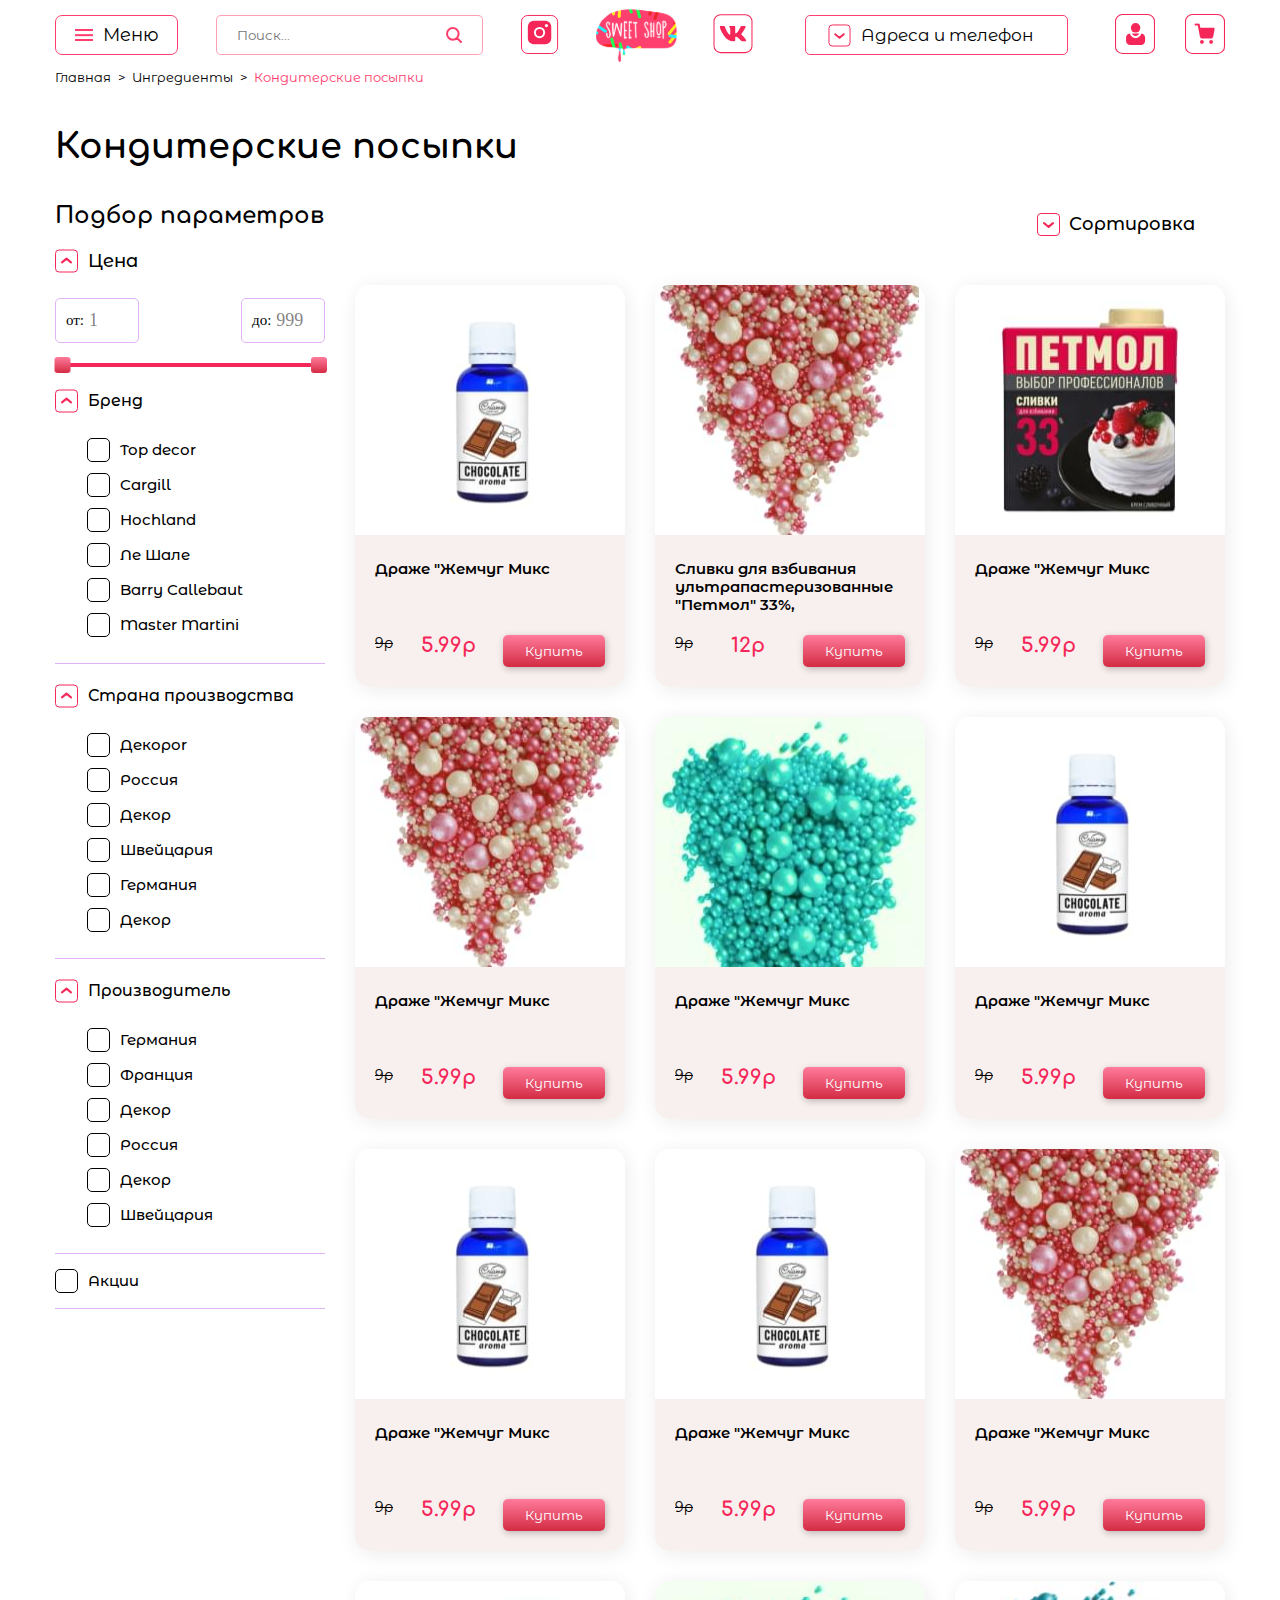
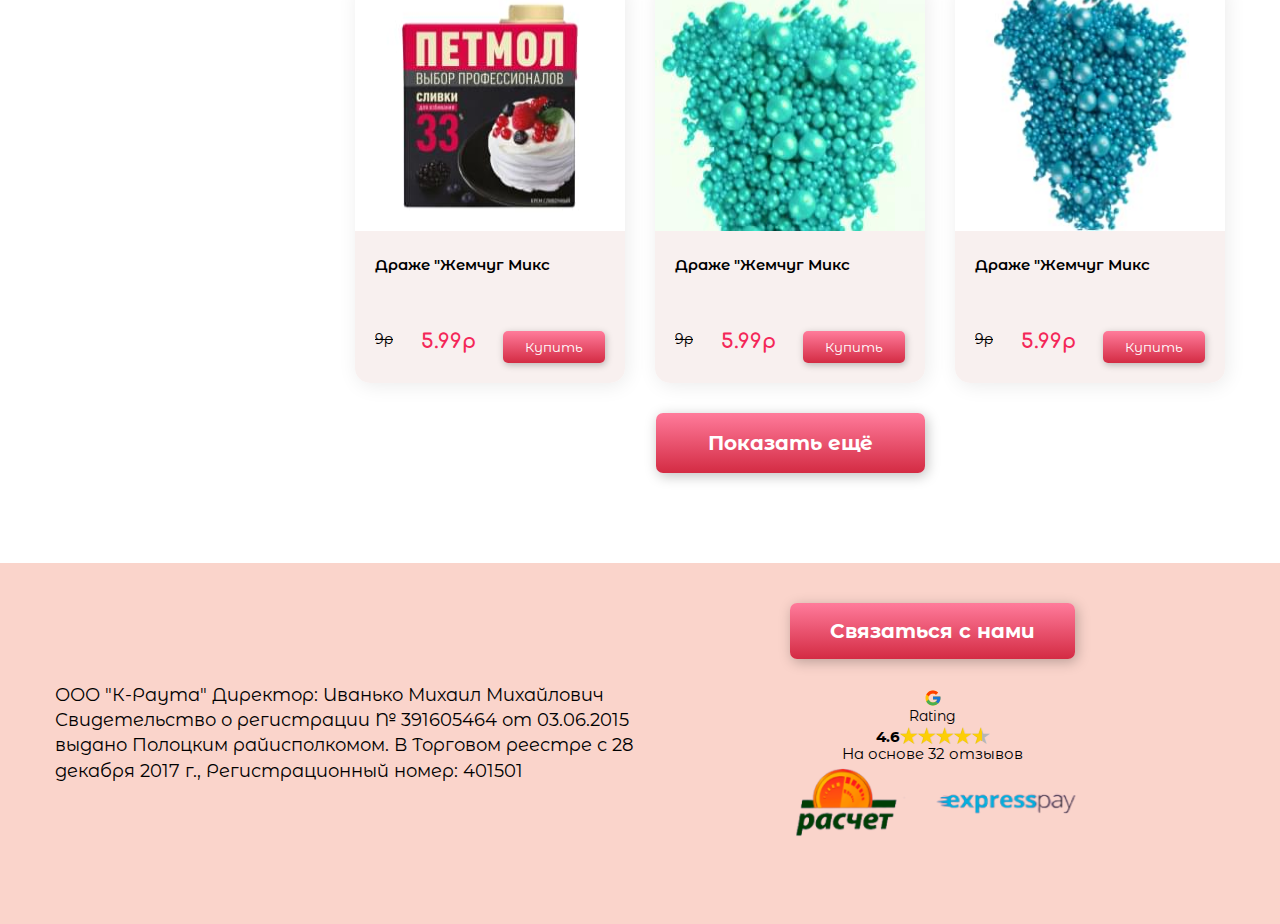
<file: index.html>
<!DOCTYPE html>
<html lang="ru">

<head>
	<meta charset="UTF-8">
	<meta http-equiv="X-UA-Compatible" content="IE=edge">
	<meta name="viewport" content="width=device-width, initial-scale=1.0">
	<link rel="stylesheet" href="https://unpkg.com/swiper@8/swiper-bundle.min.css" />
	<link rel="stylesheet" href="css/style.min.css">
	<title>Каталог</title>
</head>
<body>
	<div class="wrapper">
		<header class="header">
			<div class="container-catalog">
				<div class="header__body">
					<nav class="header__menu">
						<button class="header__menu-icon hover-two">
							<div class="header__menu-icon-burger">
								<span></span>
							</div>
							<span class="header__menu-icon-text">Меню</span>
						</button>
						<ul class="header__menu-list">
							<li class="header__menu-item">
								<a class="header__menu-link hover" href="#">
									<sapn>Адреса и телефон</sapn>
									<img class="header__menu-link-image" src="img/svg/arrow.svg" alt="image">
								</a>
								<ul class="header__sub-menu-list">
									<li class="header__sub-menu-item">
										<span>ТЦ Капитал: г. Новополоцк, ул. Молодежная 166А, торговое место 47</span>
										<span>ТЦ Респект: г. Полоцк, ул. Ф.Скорины 45, торговое место 7с</span>
									</li>
								</ul>
							</li>
							<li class="header__menu-item">
								<a class="header__menu-link hover" href="#">
									<sapn>Ингредиенты</sapn>
									<img class="header__menu-link-image" src="img/svg/arrow.svg" alt="image">
								</a>
								<ul class="header__sub-menu-list">
									<li class="header__sub-menu-item">
										<a class="header__sub-menu-link" href="#">Декор</a>
									</li>
									<li class="header__sub-menu-item">
										<a class="header__sub-menu-link" href="#">Декор</a>
									</li>
									<li class="header__sub-menu-item">
										<a class="header__sub-menu-link" href="#">Декор</a>
									</li>
									<li class="header__sub-menu-item">
										<a class="header__sub-menu-link" href="#">Декор</a>
									</li>
									<li class="header__sub-menu-item">
										<a class="header__sub-menu-link" href="#">Декор</a>
									</li>
								</ul>
							</li>
							<li class="header__menu-item">
								<a class="header__menu-link hover" href="#">
									<sapn>Инвентарь</sapn>
									<img class="header__menu-link-image" src="img/svg/arrow.svg" alt="image">
								</a>
								<ul class="header__sub-menu-list">
									<li class="header__sub-menu-item">
										<a class="header__sub-menu-link" href="#">Декор</a>
									</li>
									<li class="header__sub-menu-item">
										<a class="header__sub-menu-link" href="#">Декор</a>
									</li>
									<li class="header__sub-menu-item">
										<a class="header__sub-menu-link" href="#">Декор</a>
									</li>
									<li class="header__sub-menu-item">
										<a class="header__sub-menu-link" href="#">Декор</a>
									</li>
									<li class="header__sub-menu-item">
										<a class="header__sub-menu-link" href="#">Декор</a>
									</li>
									<li class="header__sub-menu-item">
										<a class="header__sub-menu-link" href="#">Декор</a>
									</li>
									<li class="header__sub-menu-item">
										<a class="header__sub-menu-link" href="#">Декор</a>
									</li>
									<li class="header__sub-menu-item">
										<a class="header__sub-menu-link" href="#">Декор</a>
									</li>
									<li class="header__sub-menu-item">
										<a class="header__sub-menu-link" href="#">Декор</a>
									</li>
									<li class="header__sub-menu-item">
										<a class="header__sub-menu-link" href="#">Декор</a>
									</li>
									<li class="header__sub-menu-item">
										<a class="header__sub-menu-link" href="#">Декор</a>
									</li>
								</ul>
							</li>
							<li class="header__menu-item">
								<a class="header__menu-link hover" href="#">
									<sapn>Декор</sapn>
									<img class="header__menu-link-image" src="img/svg/arrow.svg" alt="image">
								</a>
								<ul class="header__sub-menu-list">
									<li class="header__sub-menu-item">
										<a class="header__sub-menu-link" href="#">Декор</a>
									</li>
									<li class="header__sub-menu-item">
										<a class="header__sub-menu-link" href="#">Декор</a>
									</li>
									<li class="header__sub-menu-item">
										<a class="header__sub-menu-link" href="#">Декор</a>
									</li>
									<li class="header__sub-menu-item">
										<a class="header__sub-menu-link" href="#">Декор</a>
									</li>
									<li class="header__sub-menu-item">
										<a class="header__sub-menu-link" href="#">Декор</a>
									</li>
								</ul>
							</li>
							<li class="header__menu-item">
								<a class="header__menu-link hover" href="#">
									<sapn>Кондитерская упаковка<br>и подложки</sapn>
									<img class="header__menu-link-image" src="img/svg/arrow.svg" alt="image">
								</a>
								<ul class="header__sub-menu-list">
									<li class="header__sub-menu-item">
										<a class="header__sub-menu-link" href="#">Декор</a>
									</li>
									<li class="header__sub-menu-item">
										<a class="header__sub-menu-link" href="#">Декор</a>
									</li>
									<li class="header__sub-menu-item">
										<a class="header__sub-menu-link" href="#">Декор</a>
									</li>
									<li class="header__sub-menu-item">
										<a class="header__sub-menu-link" href="#">Декор</a>
									</li>
									<li class="header__sub-menu-item">
										<a class="header__sub-menu-link" href="#">Декор</a>
									</li>
								</ul>
							</li>
							<li class="header__menu-item">
								<a class="header__menu-link hover" href="#">
									<sapn>Праздник</sapn>
									<img class="header__menu-link-image" src="img/svg/arrow.svg" alt="image">
								</a>
								<ul class="header__sub-menu-list">
									<li class="header__sub-menu-item">
										<a class="header__sub-menu-link" href="#">Декор</a>
									</li>
									<li class="header__sub-menu-item">
										<a class="header__sub-menu-link" href="#">Декор</a>
									</li>
									<li class="header__sub-menu-item">
										<a class="header__sub-menu-link" href="#">Декор</a>
									</li>
									<li class="header__sub-menu-item">
										<a class="header__sub-menu-link" href="#">Декор</a>
									</li>
									<li class="header__sub-menu-item">
										<a class="header__sub-menu-link" href="#">Декор</a>
									</li>
								</ul>
							</li>
							<li class="header__menu-item">
								<a class="header__menu-link hover" href="#">
									<sapn>Специальные<br>предложения</sapn>
									<img class="header__menu-link-image" src="img/svg/arrow.svg" alt="image">
								</a>
								<ul class="header__sub-menu-list">
									<li class="header__sub-menu-item">
										<a class="header__sub-menu-link" href="#">Декор</a>
									</li>
									<li class="header__sub-menu-item">
										<a class="header__sub-menu-link" href="#">Декор</a>
									</li>
									<li class="header__sub-menu-item">
										<a class="header__sub-menu-link" href="#">Декор</a>
									</li>
									<li class="header__sub-menu-item">
										<a class="header__sub-menu-link" href="#">Декор</a>
									</li>
									<li class="header__sub-menu-item">
										<a class="header__sub-menu-link" href="#">Декор</a>
									</li>
								</ul>
							</li>
							<li class="header__menu-item">
								<a class="header__menu-link hover" href="#">
									<sapn>Посыпки</sapn>
									<img class="header__menu-link-image" src="img/svg/arrow.svg" alt="image">
								</a>
								<ul class="header__sub-menu-list">
									<li class="header__sub-menu-item">
										<a class="header__sub-menu-link" href="#">Декор</a>
									</li>
									<li class="header__sub-menu-item">
										<a class="header__sub-menu-link" href="#">Декор</a>
									</li>
									<li class="header__sub-menu-item">
										<a class="header__sub-menu-link" href="#">Декор</a>
									</li>
									<li class="header__sub-menu-item">
										<a class="header__sub-menu-link" href="#">Декор</a>
									</li>
									<li class="header__sub-menu-item">
										<a class="header__sub-menu-link" href="#">Декор</a>
									</li>
								</ul>
							</li>
							<li class="header__menu-item">
								<sapn>Мы в соц. сетях!</sapn>
								<a href="#"> <svg width="38" height="39" viewBox="0 0 38 39" fill="none"
										xmlns="http://www.w3.org/2000/svg">
										<rect class="vk-rect" x="0.5" y="0.662781" width="37" height="37" rx="6.5" fill="none"
											stroke="#F42758" />
										<path class="vk-path" fill-rule="evenodd" clip-rule="evenodd"
											d="M31.2676 12.6785C31.4454 12.0935 31.2676 11.6628 30.4158 11.6628H27.6033C26.8876 11.6628 26.5576 12.0346 26.3786 12.4449C26.3786 12.4449 24.9483 15.8692 22.9222 18.0935C22.2665 18.7385 21.9686 18.9431 21.6108 18.9431C21.4319 18.9431 21.1629 18.7385 21.1629 18.1524V12.6785C21.1629 11.9756 20.9658 11.6628 20.3701 11.6628H15.9472C15.5004 11.6628 15.2315 11.9885 15.2315 12.2981C15.2315 12.9635 16.2451 13.1178 16.349 14.9906V19.0599C16.349 19.9524 16.1851 20.1142 15.8272 20.1142C14.8736 20.1142 12.554 16.6739 11.1772 12.7374C10.9104 11.9714 10.6404 11.6628 9.92151 11.6628H7.10686C6.30329 11.6628 6.14258 12.0346 6.14258 12.4449C6.14258 13.1756 7.09615 16.8056 10.5836 21.6067C12.9086 24.8853 16.1819 26.6628 19.1636 26.6628C20.9519 26.6628 21.1726 26.2685 21.1726 25.5881V23.1099C21.1726 22.3203 21.3419 22.1628 21.9086 22.1628C22.3265 22.1628 23.0411 22.3685 24.7104 23.9489C26.6176 25.8228 26.9315 26.6628 28.0051 26.6628H30.8176C31.6211 26.6628 32.024 26.2685 31.7926 25.4885C31.5376 24.7128 30.6269 23.5867 29.4194 22.2506C28.7636 21.4899 27.7801 20.6703 27.4811 20.2599C27.0644 19.7339 27.1833 19.4992 27.4811 19.031C27.4811 19.031 30.9097 14.2889 31.2665 12.6785H31.2676Z"
											fill="#F42758" />
										<defs>
											<style>
												svg {
													cursor: pointer;
												}

												svg:hover .vk-rect {
													fill: #FD5E7A;
													stroke: #FD5E7A;
												}

												svg:hover .vk-path {
													fill: white;
												}

												svg:active .vk-rect {
													fill: #F42758;
													stroke: #F42758;
												}

												svg:active .vk-path {
													fill: white;
												}
											</style>
										</defs>
									</svg></a>
								<a href="#"><svg width="38" height="39" viewBox="0 0 38 38" fill="none"
										xmlns="http://www.w3.org/2000/svg">
										<rect class="inst-rect1" x="0.5" y="0.5" width="37" height="36.5" rx="6.5" stroke="#F42758" />
										<rect class="inst-rect2" x="7" y="7" width="24" height="24" rx="6" fill="#F42758" />
										<circle class="inst-circle1" cx="19.0001" cy="18.9999" r="4.73913" stroke="white"
											stroke-width="2" />
										<circle class="inst-circle2" cx="26.091" cy="11.9091" r="1.63636" fill="white" />
										<defs>
											<style>
												svg {
													cursor: pointer;
												}

												svg:hover .inst-rect1 {
													fill: #FD5E7A;
													stroke: #FD5E7A;
												}

												svg:hover .inst-rect2 {
													fill: white;

												}

												svg:hover .inst-circle1 {
													fill: white;
													stroke: #FD5E7A;
												}

												svg:hover .inst-circle2 {
													fill: white;
													stroke: #FD5E7A;
												}

												svg:active .inst-rect1 {
													fill: #F42758;
													stroke: #F42758;
												}

												svg:active .inst-rect2 {
													fill: white;

												}

												svg:active .inst-circle1 {
													fill: white;
													stroke: #F42758;
												}

												svg:active .inst-circle2 {
													fill: white;
													stroke: #F42758;
												}
											</style>
										</defs>
									</svg></a>
							</li>
						</ul>
					</nav>

					<div class="header__search">
						<button class="header__search-icon">
							<img src="img/svg/search.svg" alt="image">
						</button>
						<div class="header__search-wrapper">
							<div class="container">
								<div class="header__search-box">
									<input class="header__search-txt" type="text" placeholder="Поиск...">
									<button class="header__search-btn"><img src="img/svg/search.svg" alt="image"></button>
								</div>
							</div>
						</div>





					</div>

					<a class="header__inst" href="#">
						<svg width="40" height="40" viewBox="0 0 41 41" fill="none" xmlns="http://www.w3.org/2000/svg">
							<rect class="inst-rect1" x="0.5" y="1.5" width="37" height="39" rx="6.5" stroke="#F42758" />
							<rect class="inst-rect2" x="7" y="7" width="24" height="24" rx="6" fill="#F42758" />
							<circle class="inst-circle1" cx="19.0001" cy="18.9999" r="4.73913" stroke="white" stroke-width="2" />
							<circle class="inst-circle2" cx="26.091" cy="11.9091" r="1.63636" fill="white" />
							<defs>
								<style>
									svg {
										width: 40px;
										height: 40px;
										cursor: pointer;
									}

									svg:hover .inst-rect1 {
										fill: #FD5E7A;
										stroke: #FD5E7A;
									}

									svg:hover .inst-rect2 {
										fill: white;

									}

									svg:hover .inst-circle1 {
										fill: white;
										stroke: #FD5E7A;
									}

									svg:hover .inst-circle2 {
										fill: white;
										stroke: #FD5E7A;
									}

									svg:active .inst-rect1 {
										fill: #F42758;
										stroke: #F42758;
									}

									svg:active .inst-rect2 {
										fill: white;

									}

									svg:active .inst-circle1 {
										fill: white;
										stroke: #F42758;
									}

									svg:active .inst-circle2 {
										fill: white;
										stroke: #F42758;
									}
								</style>
							</defs>
						</svg>
					</a>
					<a class="header__logo" href="#">
						<img src="img/svg/logo.svg" alt="logo">
					</a>
					<a class="header__vk" href="#">
						<svg width="38" height="39" viewBox="0 0 38 39" fill="none" xmlns="http://www.w3.org/2000/svg">
							<rect class="vk-rect" x="0.5" y="0.662781" width="37" height="37" rx="6.5" fill="none" stroke="#F42758" />
							<path class="vk-path" fill-rule="evenodd" clip-rule="evenodd"
								d="M31.2676 12.6785C31.4454 12.0935 31.2676 11.6628 30.4158 11.6628H27.6033C26.8876 11.6628 26.5576 12.0346 26.3786 12.4449C26.3786 12.4449 24.9483 15.8692 22.9222 18.0935C22.2665 18.7385 21.9686 18.9431 21.6108 18.9431C21.4319 18.9431 21.1629 18.7385 21.1629 18.1524V12.6785C21.1629 11.9756 20.9658 11.6628 20.3701 11.6628H15.9472C15.5004 11.6628 15.2315 11.9885 15.2315 12.2981C15.2315 12.9635 16.2451 13.1178 16.349 14.9906V19.0599C16.349 19.9524 16.1851 20.1142 15.8272 20.1142C14.8736 20.1142 12.554 16.6739 11.1772 12.7374C10.9104 11.9714 10.6404 11.6628 9.92151 11.6628H7.10686C6.30329 11.6628 6.14258 12.0346 6.14258 12.4449C6.14258 13.1756 7.09615 16.8056 10.5836 21.6067C12.9086 24.8853 16.1819 26.6628 19.1636 26.6628C20.9519 26.6628 21.1726 26.2685 21.1726 25.5881V23.1099C21.1726 22.3203 21.3419 22.1628 21.9086 22.1628C22.3265 22.1628 23.0411 22.3685 24.7104 23.9489C26.6176 25.8228 26.9315 26.6628 28.0051 26.6628H30.8176C31.6211 26.6628 32.024 26.2685 31.7926 25.4885C31.5376 24.7128 30.6269 23.5867 29.4194 22.2506C28.7636 21.4899 27.7801 20.6703 27.4811 20.2599C27.0644 19.7339 27.1833 19.4992 27.4811 19.031C27.4811 19.031 30.9097 14.2889 31.2665 12.6785H31.2676Z"
								fill="#F42758" />
							<defs>
								<style>
									svg {
										cursor: pointer;
										width: 40px;
										height: 40px;
									}

									svg:hover .vk-rect {
										fill: #FD5E7A;
										stroke: #FD5E7A;
									}

									svg:hover .vk-path {
										fill: white;
									}

									svg:active .vk-rect {
										fill: #F42758;
										stroke: #F42758;
									}

									svg:active .vk-path {
										fill: white;
									}
								</style>
							</defs>
						</svg>
					</a>

					<div class="header__phone ">
						<button class="header__phone-icon hover-two">
							<svg width="23" height="24" viewBox="0 0 23 24" fill="none" xmlns="http://www.w3.org/2000/svg">
								<path class="phone-path" d="M7 10.625C7.25714 10.7964 11.5 14.375 11.5 14.375L16 10.625"
									stroke="#F42758" stroke-width="2" stroke-linecap="round" stroke-linejoin="round" />
								<rect class="phone-rect" x="22.5" y="23" width="22" height="22" rx="3.5"
									transform="rotate(-180 22.5 23)" stroke="#F42758" />
								<defs>
									<style>
										.hover-two:hover .phone-path {
											stroke: white
										}

										.hover-two:hover .phone-rect {
											stroke: white;
										}
									</style>
								</defs>
							</svg>
							<img class="header__phone-icon-close" src="img/svg/close.svg" alt="image">
							<span>Адреса и телефон</span>
						</button>
						<ul class="header__phone-list">
							<li><a class="header__phone-link hover" href="tel:+375(33)6865999">+375 (33) 68-65-999</a></li>
							<li><a class="header__phone-link hover" href="#">ТЦ Капитал: г. Новополоцк, ул. Молодежная 166А, торговое
									место 47 </a></li>
							<li><a class="header__phone-link hover" href="#">ТЦ Респект: г. Полоцк, ул. Ф.Скорины 45, торговое место
									7с</a></li>
						</ul>
					</div>





					<a class="header__profile" href="#">
						<svg width="38" height="38" viewBox="0 0 38 38" fill="none" xmlns="http://www.w3.org/2000/svg">
							<rect class="profile-rect" x="0.5" y="0.5" width="37" height="37" rx="6.5" stroke="#F42758" />
							<circle class="profile-circle" cx="19.564" cy="13.105" r="4.5" fill="#F42758" />
							<path class="profile-path" fill-rule="evenodd" clip-rule="evenodd"
								d="M22.9356 18.605C22.4151 19.9596 21.1017 20.9211 19.5638 20.9211C18.0259 20.9211 16.7125 19.9596 16.192 18.605H22.9356ZM14.1076 18.624C12.0826 18.8212 10.5 20.5283 10.5 22.605V25.3952C10.5 27.6043 12.2909 29.3952 14.5 29.3952H24.6276C26.8367 29.3952 28.6276 27.6043 28.6276 25.3952V22.605C28.6276 20.5283 27.045 18.8212 25.0201 18.624C24.4287 21.089 22.2102 22.9211 19.5638 22.9211C16.9174 22.9211 14.699 21.089 14.1076 18.624Z"
								fill="#F42758" />
							<defs>
								<style>
									svg {
										cursor: pointer;
									}

									svg:hover .profile-circle {
										fill: white;
									}

									svg:hover .profile-path {
										fill: white;
									}

									svg:hover .profile-rect {
										fill: #FD5E7A;
										stroke: #FD5E7A;
									}

									svg:active .profile-rect {
										fill: #F42758;
										stroke: #F42758
									}
								</style>
							</defs>
						</svg>
					</a>
					<a class="header__cart" href="#">
						<svg width="38" height="38" viewBox="0 0 38 38" fill="none" xmlns="http://www.w3.org/2000/svg">
							<rect class="cart-rect1" x="0.5" y="0.5" width="37" height="37" rx="6.5" stroke="#F42758" />
							<g clip-path="url(#clip0_227_11135)">
								<path class="cart-path1"
									d="M16.1051 27.3332C16.5412 27.3332 16.8946 26.9601 16.8946 26.4998C16.8946 26.0396 16.5412 25.6665 16.1051 25.6665C15.6691 25.6665 15.3157 26.0396 15.3157 26.4998C15.3157 26.9601 15.6691 27.3332 16.1051 27.3332Z"
									fill="#F42758" stroke="#F42758" stroke-width="2" stroke-linecap="round" stroke-linejoin="round" />
								<path class="cart-path1"
									d="M24.7895 27.3334C25.2255 27.3334 25.5789 26.9603 25.5789 26.5001C25.5789 26.0398 25.2255 25.6667 24.7895 25.6667C24.3535 25.6667 24 26.0398 24 26.5001C24 26.9603 24.3535 27.3334 24.7895 27.3334Z"
									fill="#F42758" stroke="#F42758" stroke-width="2" stroke-linecap="round" stroke-linejoin="round" />
								<path class="cart-path2"
									d="M9.78955 9.83325H12.9474L15.0632 20.9916C15.1354 21.3752 15.3332 21.7199 15.6218 21.9652C15.9105 22.2104 16.2717 22.3407 16.6422 22.3333H24.3159C24.6864 22.3407 25.0476 22.2104 25.3362 21.9652C25.6249 21.7199 25.8226 21.3752 25.8948 20.9916L27.158 13.9999H13.7369"
									stroke="#F42758" stroke-width="2" stroke-linecap="round" stroke-linejoin="round" />
								<path class="cart-path3"
									d="M24.7529 13.8531L16.4076 14.1088C15.1277 14.1481 14.2101 15.3633 14.5237 16.604L15.5305 20.5877C15.7573 21.4851 16.5709 22.1073 17.4968 22.0917L23.6538 21.9881C24.5363 21.9733 25.3065 21.3816 25.5492 20.5321L26.7306 16.3963C27.1023 15.0952 26.1042 13.8117 24.7529 13.8531Z"
									fill="#F42758" />
							</g>
							<defs>
								<clipPath id="clip0_227_11135">
									<rect width="20" height="20" fill="white" transform="translate(9 9)" />
								</clipPath>
								<style>
									svg {
										cursor: pointer;
									}

									svg:hover .cart-path1 {
										stroke: white;
										fill: white;
									}

									svg:hover .cart-path2 {
										stroke: white;
									}

									svg:hover .cart-path3 {
										fill: white;
									}

									svg:hover .cart-rect1 {
										fill: #FD5E7A;
										stroke: #FD5E7A;
									}

									svg:active .cart-rect1 {
										fill: #F42758;
										stroke: #F42758;
									}
								</style>
							</defs>
						</svg>
					</a>


				</div>
			</div>
		</header>
		<main>
			<div class="catalog">
				<div class="container-catalog">
					<nav class="breadcrumbs">
						<ul class="breadcrumbs__list">
							<li class="breadcrumbs__item">
								<a href="" class="breadcrumbs__link">Главная</a>
							</li>
							<li class="breadcrumbs__item">
								<a href="" class="breadcrumbs__link">Ингредиенты</a>
							</li>
							<li class="breadcrumbs__item">
								<span href="" class="breadcrumbs__current">Кондитерские посыпки</span>
							</li>
						</ul>
					</nav>


					<div class="catalog__title">Кондитерские посыпки</div>
					<div class="catalog__body">

						<div class="catalog-filter filter-catalog">
							<div class="catalog-filter__title">Подбор параметров</div>
							<div data-spollers class="filter-catalog__items">
								<div class="filter-catalog__price price-filter">
									<button data-spoller type="button" class="price-filter__title button-filter"><img
											src="img/svg/arrow.svg" alt="картинка">Цена</button>
									<div data-range class="price-filter__body">
										<div class="price-filter__inputs">
											<label class="price-filter__iput-label" for="input0">
												<span class="price-filter__iput-label-text">от:</span>
												<input id="input0" data-range-from="1" type="number" autocomplete="off" value="1" name="form[]"
													class="price-filter__input">
											</label>
											<label class="price-filter__iput-label" for="input1">
												<span class="price-filter__iput-label-text">до:</span>
												<input id="input1" data-range-to="999" type="number" autocomplete="off" value="999"
													name="form[]" class="price-filter__input">
											</label>
										</div>
										<div id="range-slider" data-range-item class="price-filter__range"></div>
									</div>
								</div>
								<div class="filter-catalog__item item-filter-catalog">
									<button data-spoller type="button" class="item-filter-catalog__title button-filter"><img
											src="img/svg/arrow.svg" alt="картинка">Бренд</button>
									<div data-range class="item-filter-catalog__body">
										<div class="checkbox">
											<input id="c_1" class="checkbox__input" type="checkbox">
											<label for="c_1" class="checkbox__label"><span class="checkbox__text">Top decor</span></label>
											<input id="c_2" class="checkbox__input" type="checkbox">
											<label for="c_2" class="checkbox__label"><span class="checkbox__text">Cargill</span></label>
											<input id="c_3" class="checkbox__input" type="checkbox">
											<label for="c_3" class="checkbox__label"><span class="checkbox__text">Hochland</span></label>
											<input id="c_4" class="checkbox__input" type="checkbox">
											<label for="c_4" class="checkbox__label"><span class="checkbox__text">Ле Шале</span></label>
											<input id="c_5" class="checkbox__input" type="checkbox">
											<label for="c_5" class="checkbox__label"><span class="checkbox__text">Barry
													Callebaut</span></label>
											<input id="c_6" class="checkbox__input" type="checkbox">
											<label for="c_6" class="checkbox__label"><span class="checkbox__text">Master
													Martini</span></label>
										</div>
									</div>
								</div>
								<div class="filter-catalog__item item-filter-catalog">
									<button data-spoller type="button" class="item-filter-catalog__title second button-filter"><img
											src="img/svg/arrow.svg" alt="картинка">Страна производства</button>
									<div data-range class="item-filter-catalog__body two">
										<div class="checkbox">
											<input id="c_7" class="checkbox__input" type="checkbox">
											<label for="c_7" class="checkbox__label"><span class="checkbox__text">Декорor</span></label>
											<input id="c_8" class="checkbox__input" type="checkbox">
											<label for="c_8" class="checkbox__label"><span class="checkbox__text">Россия</span></label>
											<input id="c_9" class="checkbox__input" type="checkbox">
											<label for="c_9" class="checkbox__label"><span class="checkbox__text">Декор</span></label>
											<input id="c_10" class="checkbox__input" type="checkbox">
											<label for="c_10" class="checkbox__label"><span class="checkbox__text">Швейцария</span></label>
											<input id="c_11" class="checkbox__input" type="checkbox">
											<label for="c_11" class="checkbox__label"><span class="checkbox__text">Германия</span></label>
											<input id="c_12" class="checkbox__input" type="checkbox">
											<label for="c_12" class="checkbox__label"><span class="checkbox__text">Декор</span></label>
										</div>
									</div>
								</div>
								<div class="filter-catalog__item item-filter-catalog">
									<button data-spoller type="button" class="item-filter-catalog__title third button-filter"><img
											src="img/svg/arrow.svg" alt="картинка">Производитель</button>
									<div data-range class="item-filter-catalog__body item-filter three">
										<div class="checkbox">
											<input id="c_13" class="checkbox__input" type="checkbox">
											<label for="c_13" class="checkbox__label"><span class="checkbox__text">Германия</span></label>
											<input id="c_14" class="checkbox__input" type="checkbox">
											<label for="c_14" class="checkbox__label"><span class="checkbox__text">Франция</span></label>
											<input id="c_15" class="checkbox__input" type="checkbox">
											<label for="c_15" class="checkbox__label"><span class="checkbox__text">Декор</span></label>
											<input id="c_16" class="checkbox__input" type="checkbox">
											<label for="c_16" class="checkbox__label"><span class="checkbox__text">Россия</span></label>
											<input id="c_17" class="checkbox__input" type="checkbox">
											<label for="c_17" class="checkbox__label"><span class="checkbox__text">Декор</span></label>
											<input id="c_18" class="checkbox__input" type="checkbox">
											<label for="c_18" class="checkbox__label"><span class="checkbox__text">Швейцария</span></label>
										</div>
									</div>
								</div>
								<div class="checkbox sale-checkbox-input">
									<input id="c_19" class="checkbox__input " type="checkbox">
									<label for="c_19" class="checkbox__label sale-checkbox"><span
											class="checkbox__text">Акции</span></label>
								</div>
							</div>
						</div>

						<div class="catalog__items">
							<div class="catalog__control">
								<div class="form-group">
									<div class="dropdown">
										<button class="dropdown__button">Сортировка</button>
										<ul class="dropdown__list">
											<li data-value="popular" class="dropdown__list-item">По популярности</li>
											<li data-value="price" class="dropdown__list-item">По цене</li>
											<li data-value="recomended" class="dropdown__list-item">Рекомендации</li>
										</ul>
										<input type="text" name="select-category" class="dropdown__input-hidden" value="">
									</div>
								</div>

							</div>

							<div class="catalog__products">
								<a class="catalog__card-link" href="#">
									<div class="catalog__card">
										<div class="card__image">
											<img src="img/product1.jpg" alt="image">
										</div>
										<div class="card__body">
											<h4 class="card__title">Драже "Жемчуг Микс</h4>
											<div class="catalog__bottom">
												<div class="catalog__sale">9р</div>
												<div class="catalog__price">5.99р</div>
												<button class="catalog__btn">Купить</button>
											</div>
										</div>
									</div>
								</a>
								<a class="catalog__card-link" href="#">
									<div class="catalog__card">
										<div class="card__image">
											<img src="img/product2.jpg" alt="image">
										</div>
										<div class="card__body">
											<h4 class="card__title">Сливки для взбивания ультрапастеризованные "Петмол" 33%, </h4>
											<div class="catalog__bottom">
												<div class="catalog__sale">9р</div>
												<div class="catalog__price">12р</div>
												<button class="catalog__btn">Купить</button>
											</div>
										</div>
									</div>
								</a>
								<a class="catalog__card-link" href="#">
									<div class="catalog__card">
										<div class="card__image">
											<img src="img/product3.jpg" alt="image">
										</div>
										<div class="card__body">
											<h4 class="card__title">Драже "Жемчуг Микс</h4>
											<div class="catalog__bottom">
												<div class="catalog__sale">9р</div>
												<div class="catalog__price">5.99р</div>
												<button class="catalog__btn">Купить</button>
											</div>
										</div>
									</div>
								</a>
								<a class="catalog__card-link" href="#">
									<div class="catalog__card">
										<div class="card__image">
											<img src="img/product2.jpg" alt="image">
										</div>
										<div class="card__body">
											<h4 class="card__title">Драже "Жемчуг Микс</h4>
											<div class="catalog__bottom">
												<div class="catalog__sale">9р</div>
												<div class="catalog__price">5.99р</div>
												<button class="catalog__btn">Купить</button>
											</div>
										</div>
									</div>
								</a>
								<a class="catalog__card-link" href="#">
									<div class="catalog__card">
										<div class="card__image">
											<img src="img/product4.jpg" alt="image">
										</div>
										<div class="card__body">
											<h4 class="card__title">Драже "Жемчуг Микс</h4>
											<div class="catalog__bottom">
												<div class="catalog__sale">9р</div>
												<div class="catalog__price">5.99р</div>
												<button class="catalog__btn">Купить</button>
											</div>
										</div>
									</div>
								</a>
								<a class="catalog__card-link" href="#">
									<div class="catalog__card">
										<div class="card__image">
											<img src="img/product1.jpg" alt="image">
										</div>
										<div class="card__body">
											<h4 class="card__title">Драже "Жемчуг Микс</h4>
											<div class="catalog__bottom">
												<div class="catalog__sale">9р</div>
												<div class="catalog__price">5.99р</div>
												<button class="catalog__btn">Купить</button>
											</div>
										</div>
									</div>
								</a>
								<a class="catalog__card-link" href="#">
									<div class="catalog__card">
										<div class="card__image">
											<img src="img/product1.jpg" alt="image">
										</div>
										<div class="card__body">
											<h4 class="card__title">Драже "Жемчуг Микс</h4>
											<div class="catalog__bottom">
												<div class="catalog__sale">9р</div>
												<div class="catalog__price">5.99р</div>
												<button class="catalog__btn">Купить</button>
											</div>
										</div>
									</div>
								</a>
								<a class="catalog__card-link" href="#">
									<div class="catalog__card">
										<div class="card__image">
											<img src="img/product1.jpg" alt="image">
										</div>
										<div class="card__body">
											<h4 class="card__title">Драже "Жемчуг Микс</h4>
											<div class="catalog__bottom">
												<div class="catalog__sale">9р</div>
												<div class="catalog__price">5.99р</div>
												<button class="catalog__btn">Купить</button>
											</div>
										</div>
									</div>
								</a>
								<a class="catalog__card-link" href="#">
									<div class="catalog__card">
										<div class="card__image">
											<img src="img/product2.jpg" alt="image">
										</div>
										<div class="card__body">
											<h4 class="card__title">Драже "Жемчуг Микс</h4>
											<div class="catalog__bottom">
												<div class="catalog__sale">9р</div>
												<div class="catalog__price">5.99р</div>
												<button class="catalog__btn">Купить</button>
											</div>
										</div>
									</div>
								</a>
								<a class="catalog__card-link" href="#">
									<div class="catalog__card">
										<div class="card__image">
											<img src="img/product3.jpg" alt="image">
										</div>
										<div class="card__body">
											<h4 class="card__title">Драже "Жемчуг Микс</h4>
											<div class="catalog__bottom">
												<div class="catalog__sale">9р</div>
												<div class="catalog__price">5.99р</div>
												<button class="catalog__btn">Купить</button>
											</div>
										</div>
									</div>
								</a>
								<a class="catalog__card-link" href="#">
									<div class="catalog__card">
										<div class="card__image">
											<img src="img/product4.jpg" alt="image">
										</div>
										<div class="card__body">
											<h4 class="card__title">Драже "Жемчуг Микс</h4>
											<div class="catalog__bottom">
												<div class="catalog__sale">9р</div>
												<div class="catalog__price">5.99р</div>
												<button class="catalog__btn">Купить</button>
											</div>
										</div>
									</div>
								</a>
								<a class="catalog__card-link" href="#">
									<div class="catalog__card">
										<div class="card__image">
											<img src="img/product6.jpg" alt="image">
										</div>
										<div class="card__body">
											<h4 class="card__title">Драже "Жемчуг Микс</h4>
											<div class="catalog__bottom">
												<div class="catalog__sale">9р</div>
												<div class="catalog__price">5.99р</div>
												<button class="catalog__btn">Купить</button>
											</div>
										</div>
									</div>
								</a>

							</div>
							<div class="catalog__btn-next">
								<button class="catalog__next">Показать ещё</button>
							</div>

						</div>
					</div>


				</div>
			</div>
		</main>
		<footer class="footer">
			<div class="container">
				<div class="footer__body">

					<div class="footer__body-block1">
						<div class="footer__feedback">
							<a class="footer__feedback-link" href="#">Связаться с нами</a>
						</div>


						<div class="footer__rating">

							<div class="footer__google-image">
								<img src="img/svg/google.svg" alt="image">
							</div>
							<div class="footer__rating-title">Rating</div>

							<div class="rating rating-set">
								<div class="rating__value">4.6</div>
								<div class="rating__body">
									<div class="rating__active"></div>
									<div class="rating__items">
										<input class="rating__item" value="1" name="rating" type="radio">
										<input class="rating__item" value="2" name="rating" type="radio">
										<input class="rating__item" value="3" name="rating" type="radio">
										<input class="rating__item" value="4" name="rating" type="radio">
										<input class="rating__item" value="5" name="rating" type="radio">
									</div>
								</div>
							</div>

							<div class="footer__rating-text">На основе 32 отзывов</div>
						</div>





						<div class="footer__icons">
							<img src="img/express.png" alt="image">
						</div>
					</div>



					<div class="footer__body-block2">
						<div class="footer__info">
							ООО "К-Раута"
							Директор: Иванько Михаил Михайлович
							Свидетельство о регистрации
							№ 391605464 от 03.06.2015
							выдано Полоцким райисполкомом.
							В Торговом реестре с 28 декабря 2017 г.,
							Регистрационный номер: 401501
						</div>
					</div>





				</div>
			</div>
		</footer>
	</div>
	<script src="https://unpkg.com/swiper@8/swiper-bundle.min.js"></script>
	<script src="js/app.min.js"></script>
</body>

</html>
</file>
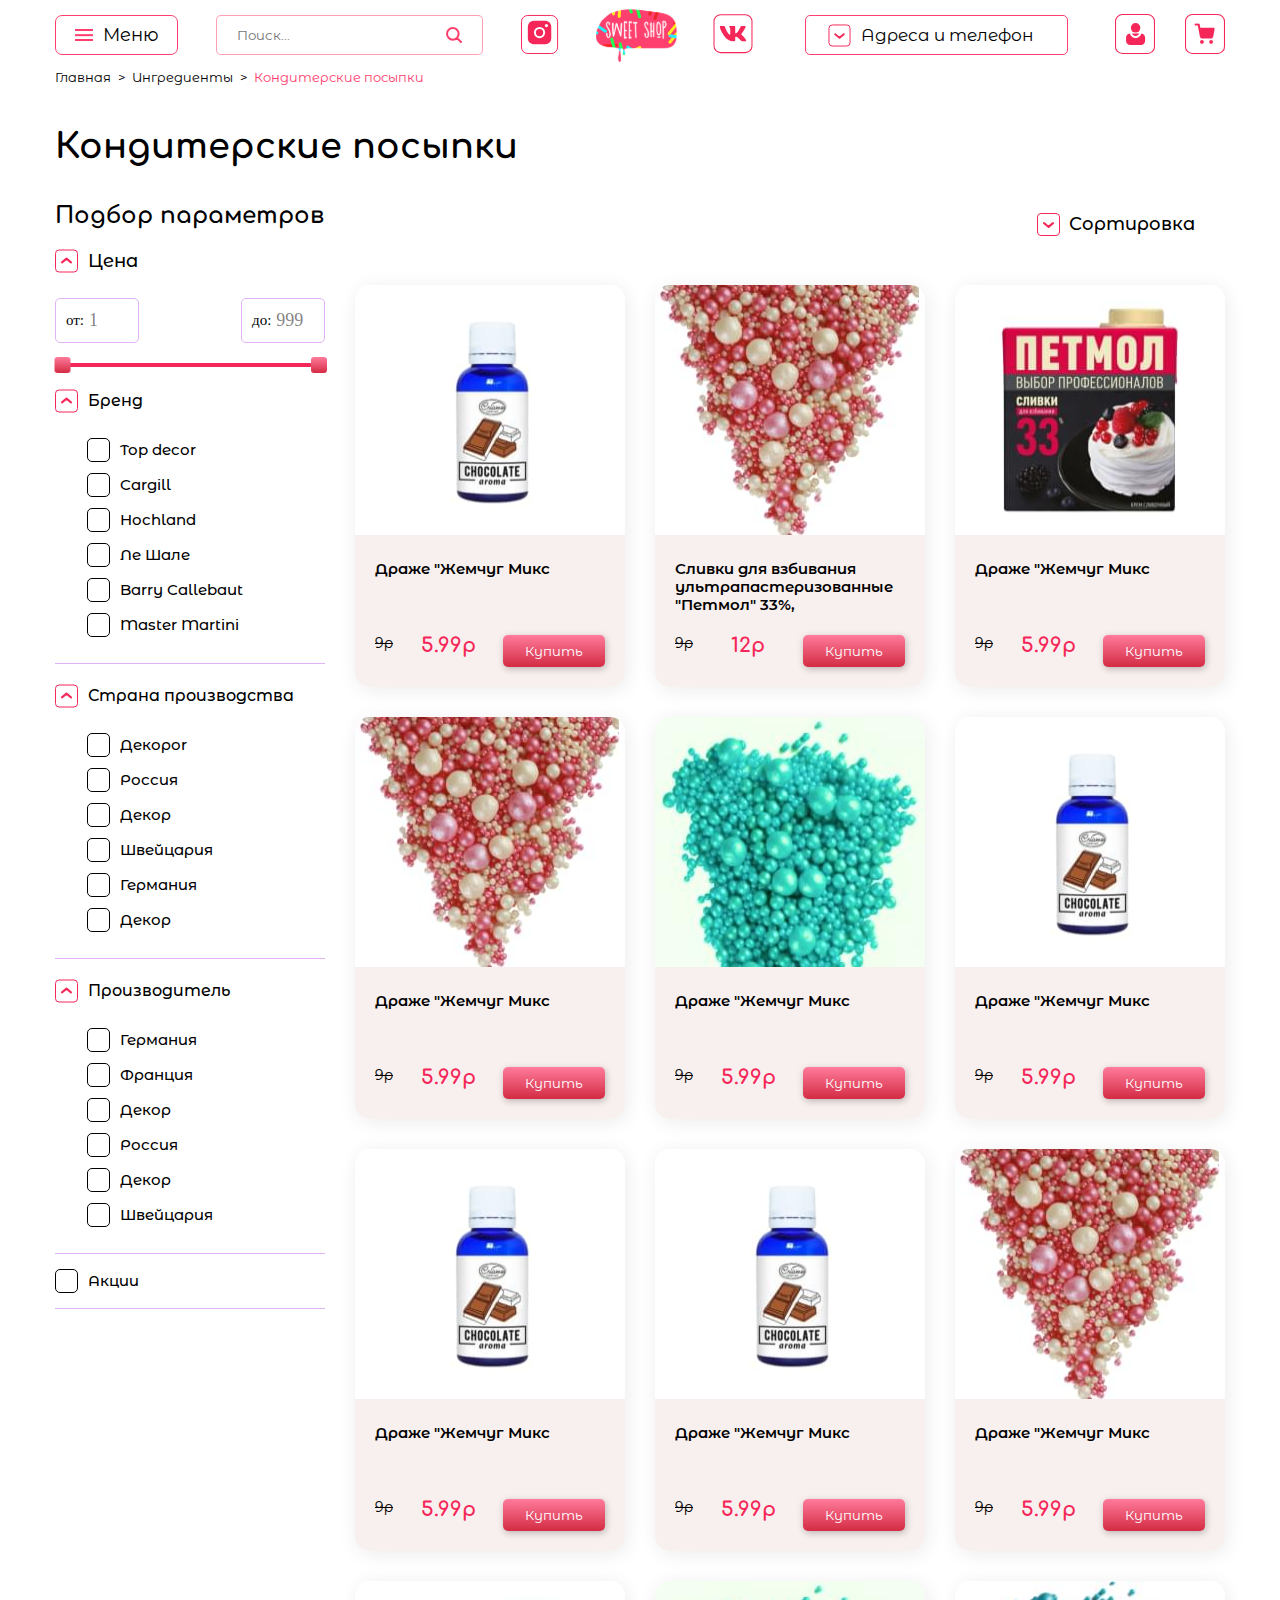
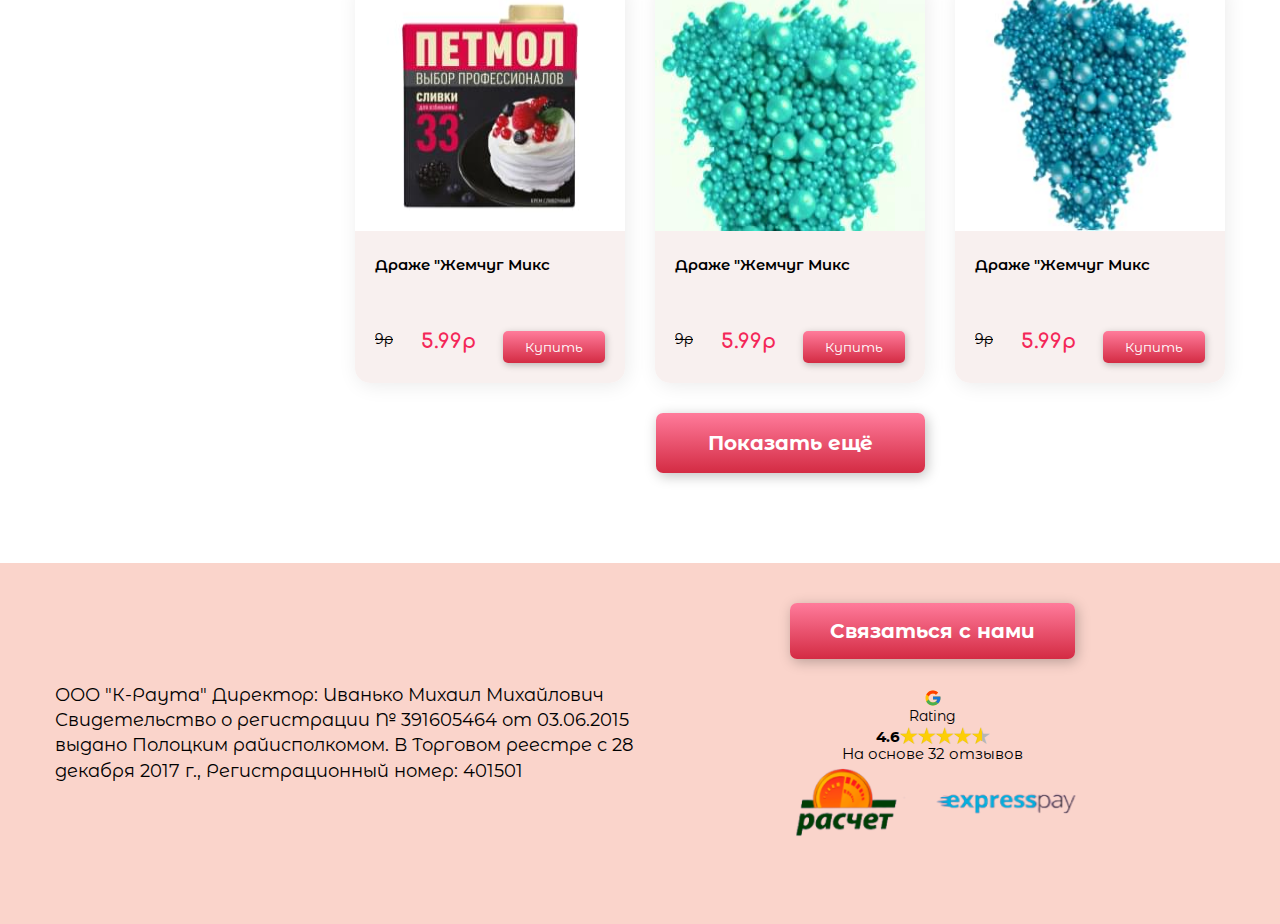
<file: catalog.html>
<!DOCTYPE html>
<html lang="ru">

<head>
	<meta charset="UTF-8">
	<meta http-equiv="X-UA-Compatible" content="IE=edge">
	<meta name="viewport" content="width=device-width, initial-scale=1.0">
	<link rel="stylesheet" href="https://unpkg.com/swiper@8/swiper-bundle.min.css" />
	<link rel="stylesheet" href="css/style.min.css">
	<title>Каталог</title>
</head>
<body>
	<div class="wrapper">
		<header class="header">
			<div class="container-catalog">
				<div class="header__body">
					<nav class="header__menu">
						<button class="header__menu-icon hover-two">
							<div class="header__menu-icon-burger">
								<span></span>
							</div>
							<span class="header__menu-icon-text">Меню</span>
						</button>
						<ul class="header__menu-list">
							<li class="header__menu-item">
								<a class="header__menu-link hover" href="index.html">
									<sapn>Адреса и телефон</sapn>
									<img class="header__menu-link-image" src="img/svg/arrow.svg" alt="image">
								</a>
								<ul class="header__sub-menu-list">
									<li class="header__sub-menu-item">
										<span>ТЦ Капитал: г. Новополоцк, ул. Молодежная 166А, торговое место 47</span>
										<span>ТЦ Респект: г. Полоцк, ул. Ф.Скорины 45, торговое место 7с</span>
									</li>
								</ul>
							</li>
							<li class="header__menu-item">
								<a class="header__menu-link hover" href="#">
									<sapn>Ингредиенты</sapn>
									<img class="header__menu-link-image" src="img/svg/arrow.svg" alt="image">
								</a>
								<ul class="header__sub-menu-list">
									<li class="header__sub-menu-item">
										<a class="header__sub-menu-link" href="index.html">Декор</a>
									</li>
									<li class="header__sub-menu-item">
										<a class="header__sub-menu-link" href="#">Декор</a>
									</li>
									<li class="header__sub-menu-item">
										<a class="header__sub-menu-link" href="#">Декор</a>
									</li>
									<li class="header__sub-menu-item">
										<a class="header__sub-menu-link" href="#">Декор</a>
									</li>
									<li class="header__sub-menu-item">
										<a class="header__sub-menu-link" href="#">Декор</a>
									</li>
								</ul>
							</li>
							<li class="header__menu-item">
								<a class="header__menu-link hover" href="#">
									<sapn>Инвентарь</sapn>
									<img class="header__menu-link-image" src="img/svg/arrow.svg" alt="image">
								</a>
								<ul class="header__sub-menu-list">
									<li class="header__sub-menu-item">
										<a class="header__sub-menu-link" href="#">Декор</a>
									</li>
									<li class="header__sub-menu-item">
										<a class="header__sub-menu-link" href="#">Декор</a>
									</li>
									<li class="header__sub-menu-item">
										<a class="header__sub-menu-link" href="#">Декор</a>
									</li>
									<li class="header__sub-menu-item">
										<a class="header__sub-menu-link" href="#">Декор</a>
									</li>
									<li class="header__sub-menu-item">
										<a class="header__sub-menu-link" href="#">Декор</a>
									</li>
									<li class="header__sub-menu-item">
										<a class="header__sub-menu-link" href="#">Декор</a>
									</li>
									<li class="header__sub-menu-item">
										<a class="header__sub-menu-link" href="#">Декор</a>
									</li>
									<li class="header__sub-menu-item">
										<a class="header__sub-menu-link" href="#">Декор</a>
									</li>
									<li class="header__sub-menu-item">
										<a class="header__sub-menu-link" href="#">Декор</a>
									</li>
									<li class="header__sub-menu-item">
										<a class="header__sub-menu-link" href="#">Декор</a>
									</li>
									<li class="header__sub-menu-item">
										<a class="header__sub-menu-link" href="#">Декор</a>
									</li>
								</ul>
							</li>
							<li class="header__menu-item">
								<a class="header__menu-link hover" href="#">
									<sapn>Декор</sapn>
									<img class="header__menu-link-image" src="img/svg/arrow.svg" alt="image">
								</a>
								<ul class="header__sub-menu-list">
									<li class="header__sub-menu-item">
										<a class="header__sub-menu-link" href="#">Декор</a>
									</li>
									<li class="header__sub-menu-item">
										<a class="header__sub-menu-link" href="#">Декор</a>
									</li>
									<li class="header__sub-menu-item">
										<a class="header__sub-menu-link" href="#">Декор</a>
									</li>
									<li class="header__sub-menu-item">
										<a class="header__sub-menu-link" href="#">Декор</a>
									</li>
									<li class="header__sub-menu-item">
										<a class="header__sub-menu-link" href="#">Декор</a>
									</li>
								</ul>
							</li>
							<li class="header__menu-item">
								<a class="header__menu-link hover" href="#">
									<sapn>Кондитерская упаковка<br>и подложки</sapn>
									<img class="header__menu-link-image" src="img/svg/arrow.svg" alt="image">
								</a>
								<ul class="header__sub-menu-list">
									<li class="header__sub-menu-item">
										<a class="header__sub-menu-link" href="#">Декор</a>
									</li>
									<li class="header__sub-menu-item">
										<a class="header__sub-menu-link" href="#">Декор</a>
									</li>
									<li class="header__sub-menu-item">
										<a class="header__sub-menu-link" href="#">Декор</a>
									</li>
									<li class="header__sub-menu-item">
										<a class="header__sub-menu-link" href="#">Декор</a>
									</li>
									<li class="header__sub-menu-item">
										<a class="header__sub-menu-link" href="#">Декор</a>
									</li>
								</ul>
							</li>
							<li class="header__menu-item">
								<a class="header__menu-link hover" href="#">
									<sapn>Праздник</sapn>
									<img class="header__menu-link-image" src="img/svg/arrow.svg" alt="image">
								</a>
								<ul class="header__sub-menu-list">
									<li class="header__sub-menu-item">
										<a class="header__sub-menu-link" href="#">Декор</a>
									</li>
									<li class="header__sub-menu-item">
										<a class="header__sub-menu-link" href="#">Декор</a>
									</li>
									<li class="header__sub-menu-item">
										<a class="header__sub-menu-link" href="#">Декор</a>
									</li>
									<li class="header__sub-menu-item">
										<a class="header__sub-menu-link" href="#">Декор</a>
									</li>
									<li class="header__sub-menu-item">
										<a class="header__sub-menu-link" href="#">Декор</a>
									</li>
								</ul>
							</li>
							<li class="header__menu-item">
								<a class="header__menu-link hover" href="#">
									<sapn>Специальные<br>предложения</sapn>
									<img class="header__menu-link-image" src="img/svg/arrow.svg" alt="image">
								</a>
								<ul class="header__sub-menu-list">
									<li class="header__sub-menu-item">
										<a class="header__sub-menu-link" href="#">Декор</a>
									</li>
									<li class="header__sub-menu-item">
										<a class="header__sub-menu-link" href="#">Декор</a>
									</li>
									<li class="header__sub-menu-item">
										<a class="header__sub-menu-link" href="#">Декор</a>
									</li>
									<li class="header__sub-menu-item">
										<a class="header__sub-menu-link" href="#">Декор</a>
									</li>
									<li class="header__sub-menu-item">
										<a class="header__sub-menu-link" href="#">Декор</a>
									</li>
								</ul>
							</li>
							<li class="header__menu-item">
								<a class="header__menu-link hover" href="#">
									<sapn>Посыпки</sapn>
									<img class="header__menu-link-image" src="img/svg/arrow.svg" alt="image">
								</a>
								<ul class="header__sub-menu-list">
									<li class="header__sub-menu-item">
										<a class="header__sub-menu-link" href="#">Декор</a>
									</li>
									<li class="header__sub-menu-item">
										<a class="header__sub-menu-link" href="#">Декор</a>
									</li>
									<li class="header__sub-menu-item">
										<a class="header__sub-menu-link" href="#">Декор</a>
									</li>
									<li class="header__sub-menu-item">
										<a class="header__sub-menu-link" href="#">Декор</a>
									</li>
									<li class="header__sub-menu-item">
										<a class="header__sub-menu-link" href="#">Декор</a>
									</li>
								</ul>
							</li>
							<li class="header__menu-item">
								<sapn>Мы в соц. сетях!</sapn>
								<a href="#"> <svg width="38" height="39" viewBox="0 0 38 39" fill="none"
										xmlns="http://www.w3.org/2000/svg">
										<rect class="vk-rect" x="0.5" y="0.662781" width="37" height="37" rx="6.5" fill="none"
											stroke="#F42758" />
										<path class="vk-path" fill-rule="evenodd" clip-rule="evenodd"
											d="M31.2676 12.6785C31.4454 12.0935 31.2676 11.6628 30.4158 11.6628H27.6033C26.8876 11.6628 26.5576 12.0346 26.3786 12.4449C26.3786 12.4449 24.9483 15.8692 22.9222 18.0935C22.2665 18.7385 21.9686 18.9431 21.6108 18.9431C21.4319 18.9431 21.1629 18.7385 21.1629 18.1524V12.6785C21.1629 11.9756 20.9658 11.6628 20.3701 11.6628H15.9472C15.5004 11.6628 15.2315 11.9885 15.2315 12.2981C15.2315 12.9635 16.2451 13.1178 16.349 14.9906V19.0599C16.349 19.9524 16.1851 20.1142 15.8272 20.1142C14.8736 20.1142 12.554 16.6739 11.1772 12.7374C10.9104 11.9714 10.6404 11.6628 9.92151 11.6628H7.10686C6.30329 11.6628 6.14258 12.0346 6.14258 12.4449C6.14258 13.1756 7.09615 16.8056 10.5836 21.6067C12.9086 24.8853 16.1819 26.6628 19.1636 26.6628C20.9519 26.6628 21.1726 26.2685 21.1726 25.5881V23.1099C21.1726 22.3203 21.3419 22.1628 21.9086 22.1628C22.3265 22.1628 23.0411 22.3685 24.7104 23.9489C26.6176 25.8228 26.9315 26.6628 28.0051 26.6628H30.8176C31.6211 26.6628 32.024 26.2685 31.7926 25.4885C31.5376 24.7128 30.6269 23.5867 29.4194 22.2506C28.7636 21.4899 27.7801 20.6703 27.4811 20.2599C27.0644 19.7339 27.1833 19.4992 27.4811 19.031C27.4811 19.031 30.9097 14.2889 31.2665 12.6785H31.2676Z"
											fill="#F42758" />
										<defs>
											<style>
												svg {
													cursor: pointer;
												}

												svg:hover .vk-rect {
													fill: #FD5E7A;
													stroke: #FD5E7A;
												}

												svg:hover .vk-path {
													fill: white;
												}

												svg:active .vk-rect {
													fill: #F42758;
													stroke: #F42758;
												}

												svg:active .vk-path {
													fill: white;
												}
											</style>
										</defs>
									</svg></a>
								<a href="#"><svg width="38" height="39" viewBox="0 0 38 38" fill="none"
										xmlns="http://www.w3.org/2000/svg">
										<rect class="inst-rect1" x="0.5" y="0.5" width="37" height="36.5" rx="6.5" stroke="#F42758" />
										<rect class="inst-rect2" x="7" y="7" width="24" height="24" rx="6" fill="#F42758" />
										<circle class="inst-circle1" cx="19.0001" cy="18.9999" r="4.73913" stroke="white"
											stroke-width="2" />
										<circle class="inst-circle2" cx="26.091" cy="11.9091" r="1.63636" fill="white" />
										<defs>
											<style>
												svg {
													cursor: pointer;
												}

												svg:hover .inst-rect1 {
													fill: #FD5E7A;
													stroke: #FD5E7A;
												}

												svg:hover .inst-rect2 {
													fill: white;

												}

												svg:hover .inst-circle1 {
													fill: white;
													stroke: #FD5E7A;
												}

												svg:hover .inst-circle2 {
													fill: white;
													stroke: #FD5E7A;
												}

												svg:active .inst-rect1 {
													fill: #F42758;
													stroke: #F42758;
												}

												svg:active .inst-rect2 {
													fill: white;

												}

												svg:active .inst-circle1 {
													fill: white;
													stroke: #F42758;
												}

												svg:active .inst-circle2 {
													fill: white;
													stroke: #F42758;
												}
											</style>
										</defs>
									</svg></a>
							</li>
						</ul>
					</nav>

					<div class="header__search">
						<button class="header__search-icon">
							<img src="img/svg/search.svg" alt="image">
						</button>
						<div class="header__search-wrapper">
							<div class="container">
								<div class="header__search-box">
									<input class="header__search-txt" type="text" placeholder="Поиск...">
									<button class="header__search-btn"><img src="img/svg/search.svg" alt="image"></button>
								</div>
							</div>
						</div>





					</div>

					<a class="header__inst" href="#">
						<svg width="40" height="40" viewBox="0 0 41 41" fill="none" xmlns="http://www.w3.org/2000/svg">
							<rect class="inst-rect1" x="0.5" y="1.5" width="37" height="39" rx="6.5" stroke="#F42758" />
							<rect class="inst-rect2" x="7" y="7" width="24" height="24" rx="6" fill="#F42758" />
							<circle class="inst-circle1" cx="19.0001" cy="18.9999" r="4.73913" stroke="white" stroke-width="2" />
							<circle class="inst-circle2" cx="26.091" cy="11.9091" r="1.63636" fill="white" />
							<defs>
								<style>
									svg {
										width: 40px;
										height: 40px;
										cursor: pointer;
									}

									svg:hover .inst-rect1 {
										fill: #FD5E7A;
										stroke: #FD5E7A;
									}

									svg:hover .inst-rect2 {
										fill: white;

									}

									svg:hover .inst-circle1 {
										fill: white;
										stroke: #FD5E7A;
									}

									svg:hover .inst-circle2 {
										fill: white;
										stroke: #FD5E7A;
									}

									svg:active .inst-rect1 {
										fill: #F42758;
										stroke: #F42758;
									}

									svg:active .inst-rect2 {
										fill: white;

									}

									svg:active .inst-circle1 {
										fill: white;
										stroke: #F42758;
									}

									svg:active .inst-circle2 {
										fill: white;
										stroke: #F42758;
									}
								</style>
							</defs>
						</svg>
					</a>
					<a class="header__logo" href="#">
						<img src="img/svg/logo.svg" alt="logo">
					</a>
					<a class="header__vk" href="#">
						<svg width="38" height="39" viewBox="0 0 38 39" fill="none" xmlns="http://www.w3.org/2000/svg">
							<rect class="vk-rect" x="0.5" y="0.662781" width="37" height="37" rx="6.5" fill="none" stroke="#F42758" />
							<path class="vk-path" fill-rule="evenodd" clip-rule="evenodd"
								d="M31.2676 12.6785C31.4454 12.0935 31.2676 11.6628 30.4158 11.6628H27.6033C26.8876 11.6628 26.5576 12.0346 26.3786 12.4449C26.3786 12.4449 24.9483 15.8692 22.9222 18.0935C22.2665 18.7385 21.9686 18.9431 21.6108 18.9431C21.4319 18.9431 21.1629 18.7385 21.1629 18.1524V12.6785C21.1629 11.9756 20.9658 11.6628 20.3701 11.6628H15.9472C15.5004 11.6628 15.2315 11.9885 15.2315 12.2981C15.2315 12.9635 16.2451 13.1178 16.349 14.9906V19.0599C16.349 19.9524 16.1851 20.1142 15.8272 20.1142C14.8736 20.1142 12.554 16.6739 11.1772 12.7374C10.9104 11.9714 10.6404 11.6628 9.92151 11.6628H7.10686C6.30329 11.6628 6.14258 12.0346 6.14258 12.4449C6.14258 13.1756 7.09615 16.8056 10.5836 21.6067C12.9086 24.8853 16.1819 26.6628 19.1636 26.6628C20.9519 26.6628 21.1726 26.2685 21.1726 25.5881V23.1099C21.1726 22.3203 21.3419 22.1628 21.9086 22.1628C22.3265 22.1628 23.0411 22.3685 24.7104 23.9489C26.6176 25.8228 26.9315 26.6628 28.0051 26.6628H30.8176C31.6211 26.6628 32.024 26.2685 31.7926 25.4885C31.5376 24.7128 30.6269 23.5867 29.4194 22.2506C28.7636 21.4899 27.7801 20.6703 27.4811 20.2599C27.0644 19.7339 27.1833 19.4992 27.4811 19.031C27.4811 19.031 30.9097 14.2889 31.2665 12.6785H31.2676Z"
								fill="#F42758" />
							<defs>
								<style>
									svg {
										cursor: pointer;
										width: 40px;
										height: 40px;
									}

									svg:hover .vk-rect {
										fill: #FD5E7A;
										stroke: #FD5E7A;
									}

									svg:hover .vk-path {
										fill: white;
									}

									svg:active .vk-rect {
										fill: #F42758;
										stroke: #F42758;
									}

									svg:active .vk-path {
										fill: white;
									}
								</style>
							</defs>
						</svg>
					</a>

					<div class="header__phone ">
						<button class="header__phone-icon hover-two">
							<svg width="23" height="24" viewBox="0 0 23 24" fill="none" xmlns="http://www.w3.org/2000/svg">
								<path class="phone-path" d="M7 10.625C7.25714 10.7964 11.5 14.375 11.5 14.375L16 10.625"
									stroke="#F42758" stroke-width="2" stroke-linecap="round" stroke-linejoin="round" />
								<rect class="phone-rect" x="22.5" y="23" width="22" height="22" rx="3.5"
									transform="rotate(-180 22.5 23)" stroke="#F42758" />
								<defs>
									<style>
										.hover-two:hover .phone-path {
											stroke: white
										}

										.hover-two:hover .phone-rect {
											stroke: white;
										}
									</style>
								</defs>
							</svg>
							<img class="header__phone-icon-close" src="img/svg/close.svg" alt="image">
							<span>Адреса и телефон</span>
						</button>
						<ul class="header__phone-list">
							<li><a class="header__phone-link hover" href="tel:+375(33)6865999">+375 (33) 68-65-999</a></li>
							<li><a class="header__phone-link hover" href="#">ТЦ Капитал: г. Новополоцк, ул. Молодежная 166А, торговое
									место 47 </a></li>
							<li><a class="header__phone-link hover" href="#">ТЦ Респект: г. Полоцк, ул. Ф.Скорины 45, торговое место
									7с</a></li>
						</ul>
					</div>





					<a class="header__profile" href="#">
						<svg width="38" height="38" viewBox="0 0 38 38" fill="none" xmlns="http://www.w3.org/2000/svg">
							<rect class="profile-rect" x="0.5" y="0.5" width="37" height="37" rx="6.5" stroke="#F42758" />
							<circle class="profile-circle" cx="19.564" cy="13.105" r="4.5" fill="#F42758" />
							<path class="profile-path" fill-rule="evenodd" clip-rule="evenodd"
								d="M22.9356 18.605C22.4151 19.9596 21.1017 20.9211 19.5638 20.9211C18.0259 20.9211 16.7125 19.9596 16.192 18.605H22.9356ZM14.1076 18.624C12.0826 18.8212 10.5 20.5283 10.5 22.605V25.3952C10.5 27.6043 12.2909 29.3952 14.5 29.3952H24.6276C26.8367 29.3952 28.6276 27.6043 28.6276 25.3952V22.605C28.6276 20.5283 27.045 18.8212 25.0201 18.624C24.4287 21.089 22.2102 22.9211 19.5638 22.9211C16.9174 22.9211 14.699 21.089 14.1076 18.624Z"
								fill="#F42758" />
							<defs>
								<style>
									svg {
										cursor: pointer;
									}

									svg:hover .profile-circle {
										fill: white;
									}

									svg:hover .profile-path {
										fill: white;
									}

									svg:hover .profile-rect {
										fill: #FD5E7A;
										stroke: #FD5E7A;
									}

									svg:active .profile-rect {
										fill: #F42758;
										stroke: #F42758
									}
								</style>
							</defs>
						</svg>
					</a>
					<a class="header__cart" href="#">
						<svg width="38" height="38" viewBox="0 0 38 38" fill="none" xmlns="http://www.w3.org/2000/svg">
							<rect class="cart-rect1" x="0.5" y="0.5" width="37" height="37" rx="6.5" stroke="#F42758" />
							<g clip-path="url(#clip0_227_11135)">
								<path class="cart-path1"
									d="M16.1051 27.3332C16.5412 27.3332 16.8946 26.9601 16.8946 26.4998C16.8946 26.0396 16.5412 25.6665 16.1051 25.6665C15.6691 25.6665 15.3157 26.0396 15.3157 26.4998C15.3157 26.9601 15.6691 27.3332 16.1051 27.3332Z"
									fill="#F42758" stroke="#F42758" stroke-width="2" stroke-linecap="round" stroke-linejoin="round" />
								<path class="cart-path1"
									d="M24.7895 27.3334C25.2255 27.3334 25.5789 26.9603 25.5789 26.5001C25.5789 26.0398 25.2255 25.6667 24.7895 25.6667C24.3535 25.6667 24 26.0398 24 26.5001C24 26.9603 24.3535 27.3334 24.7895 27.3334Z"
									fill="#F42758" stroke="#F42758" stroke-width="2" stroke-linecap="round" stroke-linejoin="round" />
								<path class="cart-path2"
									d="M9.78955 9.83325H12.9474L15.0632 20.9916C15.1354 21.3752 15.3332 21.7199 15.6218 21.9652C15.9105 22.2104 16.2717 22.3407 16.6422 22.3333H24.3159C24.6864 22.3407 25.0476 22.2104 25.3362 21.9652C25.6249 21.7199 25.8226 21.3752 25.8948 20.9916L27.158 13.9999H13.7369"
									stroke="#F42758" stroke-width="2" stroke-linecap="round" stroke-linejoin="round" />
								<path class="cart-path3"
									d="M24.7529 13.8531L16.4076 14.1088C15.1277 14.1481 14.2101 15.3633 14.5237 16.604L15.5305 20.5877C15.7573 21.4851 16.5709 22.1073 17.4968 22.0917L23.6538 21.9881C24.5363 21.9733 25.3065 21.3816 25.5492 20.5321L26.7306 16.3963C27.1023 15.0952 26.1042 13.8117 24.7529 13.8531Z"
									fill="#F42758" />
							</g>
							<defs>
								<clipPath id="clip0_227_11135">
									<rect width="20" height="20" fill="white" transform="translate(9 9)" />
								</clipPath>
								<style>
									svg {
										cursor: pointer;
									}

									svg:hover .cart-path1 {
										stroke: white;
										fill: white;
									}

									svg:hover .cart-path2 {
										stroke: white;
									}

									svg:hover .cart-path3 {
										fill: white;
									}

									svg:hover .cart-rect1 {
										fill: #FD5E7A;
										stroke: #FD5E7A;
									}

									svg:active .cart-rect1 {
										fill: #F42758;
										stroke: #F42758;
									}
								</style>
							</defs>
						</svg>
					</a>


				</div>
			</div>
		</header>
		<main>
			<div class="catalog">
				<div class="container-catalog">
					<nav class="breadcrumbs">
						<ul class="breadcrumbs__list">
							<li class="breadcrumbs__item">
								<a href="https://knyazev14.github.io/sweet/" class="breadcrumbs__link">Главная</a>
							</li>
							<li class="breadcrumbs__item">
								<a href="" class="breadcrumbs__link">Ингредиенты</a>
							</li>
							<li class="breadcrumbs__item">
								<span href="" class="breadcrumbs__current">Кондитерские посыпки</span>
							</li>
						</ul>
					</nav>


					<div class="catalog__title">Кондитерские посыпки</div>
					<div class="catalog__body">

						<div class="catalog-filter filter-catalog">
							<div class="catalog-filter__title">Подбор параметров</div>
							<div data-spollers class="filter-catalog__items">
								<div class="filter-catalog__price price-filter">
									<button data-spoller type="button" class="price-filter__title button-filter"><img
											src="img/svg/arrow.svg" alt="картинка">Цена</button>
									<div data-range class="price-filter__body">
										<div class="price-filter__inputs">
											<label class="price-filter__iput-label" for="input0">
												<span class="price-filter__iput-label-text">от:</span>
												<input id="input0" data-range-from="1" type="number" autocomplete="off" value="1" name="form[]"
													class="price-filter__input">
											</label>
											<label class="price-filter__iput-label" for="input1">
												<span class="price-filter__iput-label-text">до:</span>
												<input id="input1" data-range-to="999" type="number" autocomplete="off" value="999"
													name="form[]" class="price-filter__input">
											</label>
										</div>
										<div id="range-slider" data-range-item class="price-filter__range"></div>
									</div>
								</div>
								<div class="filter-catalog__item item-filter-catalog">
									<button data-spoller type="button" class="item-filter-catalog__title button-filter"><img
											src="img/svg/arrow.svg" alt="картинка">Бренд</button>
									<div data-range class="item-filter-catalog__body">
										<div class="checkbox">
											<input id="c_1" class="checkbox__input" type="checkbox">
											<label for="c_1" class="checkbox__label"><span class="checkbox__text">Top decor</span></label>
											<input id="c_2" class="checkbox__input" type="checkbox">
											<label for="c_2" class="checkbox__label"><span class="checkbox__text">Cargill</span></label>
											<input id="c_3" class="checkbox__input" type="checkbox">
											<label for="c_3" class="checkbox__label"><span class="checkbox__text">Hochland</span></label>
											<input id="c_4" class="checkbox__input" type="checkbox">
											<label for="c_4" class="checkbox__label"><span class="checkbox__text">Ле Шале</span></label>
											<input id="c_5" class="checkbox__input" type="checkbox">
											<label for="c_5" class="checkbox__label"><span class="checkbox__text">Barry
													Callebaut</span></label>
											<input id="c_6" class="checkbox__input" type="checkbox">
											<label for="c_6" class="checkbox__label"><span class="checkbox__text">Master
													Martini</span></label>
										</div>
									</div>
								</div>
								<div class="filter-catalog__item item-filter-catalog">
									<button data-spoller type="button" class="item-filter-catalog__title second button-filter"><img
											src="img/svg/arrow.svg" alt="картинка">Страна производства</button>
									<div data-range class="item-filter-catalog__body two">
										<div class="checkbox">
											<input id="c_7" class="checkbox__input" type="checkbox">
											<label for="c_7" class="checkbox__label"><span class="checkbox__text">Декорor</span></label>
											<input id="c_8" class="checkbox__input" type="checkbox">
											<label for="c_8" class="checkbox__label"><span class="checkbox__text">Россия</span></label>
											<input id="c_9" class="checkbox__input" type="checkbox">
											<label for="c_9" class="checkbox__label"><span class="checkbox__text">Декор</span></label>
											<input id="c_10" class="checkbox__input" type="checkbox">
											<label for="c_10" class="checkbox__label"><span class="checkbox__text">Швейцария</span></label>
											<input id="c_11" class="checkbox__input" type="checkbox">
											<label for="c_11" class="checkbox__label"><span class="checkbox__text">Германия</span></label>
											<input id="c_12" class="checkbox__input" type="checkbox">
											<label for="c_12" class="checkbox__label"><span class="checkbox__text">Декор</span></label>
										</div>
									</div>
								</div>
								<div class="filter-catalog__item item-filter-catalog">
									<button data-spoller type="button" class="item-filter-catalog__title third button-filter"><img
											src="img/svg/arrow.svg" alt="картинка">Производитель</button>
									<div data-range class="item-filter-catalog__body item-filter three">
										<div class="checkbox">
											<input id="c_13" class="checkbox__input" type="checkbox">
											<label for="c_13" class="checkbox__label"><span class="checkbox__text">Германия</span></label>
											<input id="c_14" class="checkbox__input" type="checkbox">
											<label for="c_14" class="checkbox__label"><span class="checkbox__text">Франция</span></label>
											<input id="c_15" class="checkbox__input" type="checkbox">
											<label for="c_15" class="checkbox__label"><span class="checkbox__text">Декор</span></label>
											<input id="c_16" class="checkbox__input" type="checkbox">
											<label for="c_16" class="checkbox__label"><span class="checkbox__text">Россия</span></label>
											<input id="c_17" class="checkbox__input" type="checkbox">
											<label for="c_17" class="checkbox__label"><span class="checkbox__text">Декор</span></label>
											<input id="c_18" class="checkbox__input" type="checkbox">
											<label for="c_18" class="checkbox__label"><span class="checkbox__text">Швейцария</span></label>
										</div>
									</div>
								</div>
								<div class="checkbox sale-checkbox-input">
									<input id="c_19" class="checkbox__input " type="checkbox">
									<label for="c_19" class="checkbox__label sale-checkbox"><span
											class="checkbox__text">Акции</span></label>
								</div>
							</div>
						</div>

						<div class="catalog__items">
							<div class="catalog__control">
								<div class="form-group">
									<div class="dropdown">
										<button class="dropdown__button">Сортировка</button>
										<ul class="dropdown__list">
											<li data-value="popular" class="dropdown__list-item">По популярности</li>
											<li data-value="price" class="dropdown__list-item">По цене</li>
											<li data-value="recomended" class="dropdown__list-item">Рекомендации</li>
										</ul>
										<input type="text" name="select-category" class="dropdown__input-hidden" value="">
									</div>
								</div>

							</div>

							<div class="catalog__products">
								<a class="catalog__card-link" href="#">
									<div class="catalog__card">
										<div class="card__image">
											<img src="img/product1.jpg" alt="image">
										</div>
										<div class="card__body">
											<h4 class="card__title">Драже "Жемчуг Микс</h4>
											<div class="catalog__bottom">
												<div class="catalog__sale">9р</div>
												<div class="catalog__price">5.99р</div>
												<button class="catalog__btn">Купить</button>
											</div>
										</div>
									</div>
								</a>
								<a class="catalog__card-link" href="#">
									<div class="catalog__card">
										<div class="card__image">
											<img src="img/product2.jpg" alt="image">
										</div>
										<div class="card__body">
											<h4 class="card__title">Сливки для взбивания ультрапастеризованные "Петмол" 33%, </h4>
											<div class="catalog__bottom">
												<div class="catalog__sale">9р</div>
												<div class="catalog__price">12р</div>
												<button class="catalog__btn">Купить</button>
											</div>
										</div>
									</div>
								</a>
								<a class="catalog__card-link" href="#">
									<div class="catalog__card">
										<div class="card__image">
											<img src="img/product3.jpg" alt="image">
										</div>
										<div class="card__body">
											<h4 class="card__title">Драже "Жемчуг Микс</h4>
											<div class="catalog__bottom">
												<div class="catalog__sale">9р</div>
												<div class="catalog__price">5.99р</div>
												<button class="catalog__btn">Купить</button>
											</div>
										</div>
									</div>
								</a>
								<a class="catalog__card-link" href="#">
									<div class="catalog__card">
										<div class="card__image">
											<img src="img/product2.jpg" alt="image">
										</div>
										<div class="card__body">
											<h4 class="card__title">Драже "Жемчуг Микс</h4>
											<div class="catalog__bottom">
												<div class="catalog__sale">9р</div>
												<div class="catalog__price">5.99р</div>
												<button class="catalog__btn">Купить</button>
											</div>
										</div>
									</div>
								</a>
								<a class="catalog__card-link" href="#">
									<div class="catalog__card">
										<div class="card__image">
											<img src="img/product4.jpg" alt="image">
										</div>
										<div class="card__body">
											<h4 class="card__title">Драже "Жемчуг Микс</h4>
											<div class="catalog__bottom">
												<div class="catalog__sale">9р</div>
												<div class="catalog__price">5.99р</div>
												<button class="catalog__btn">Купить</button>
											</div>
										</div>
									</div>
								</a>
								<a class="catalog__card-link" href="#">
									<div class="catalog__card">
										<div class="card__image">
											<img src="img/product1.jpg" alt="image">
										</div>
										<div class="card__body">
											<h4 class="card__title">Драже "Жемчуг Микс</h4>
											<div class="catalog__bottom">
												<div class="catalog__sale">9р</div>
												<div class="catalog__price">5.99р</div>
												<button class="catalog__btn">Купить</button>
											</div>
										</div>
									</div>
								</a>
								<a class="catalog__card-link" href="#">
									<div class="catalog__card">
										<div class="card__image">
											<img src="img/product1.jpg" alt="image">
										</div>
										<div class="card__body">
											<h4 class="card__title">Драже "Жемчуг Микс</h4>
											<div class="catalog__bottom">
												<div class="catalog__sale">9р</div>
												<div class="catalog__price">5.99р</div>
												<button class="catalog__btn">Купить</button>
											</div>
										</div>
									</div>
								</a>
								<a class="catalog__card-link" href="#">
									<div class="catalog__card">
										<div class="card__image">
											<img src="img/product1.jpg" alt="image">
										</div>
										<div class="card__body">
											<h4 class="card__title">Драже "Жемчуг Микс</h4>
											<div class="catalog__bottom">
												<div class="catalog__sale">9р</div>
												<div class="catalog__price">5.99р</div>
												<button class="catalog__btn">Купить</button>
											</div>
										</div>
									</div>
								</a>
								<a class="catalog__card-link" href="#">
									<div class="catalog__card">
										<div class="card__image">
											<img src="img/product2.jpg" alt="image">
										</div>
										<div class="card__body">
											<h4 class="card__title">Драже "Жемчуг Микс</h4>
											<div class="catalog__bottom">
												<div class="catalog__sale">9р</div>
												<div class="catalog__price">5.99р</div>
												<button class="catalog__btn">Купить</button>
											</div>
										</div>
									</div>
								</a>
								<a class="catalog__card-link" href="#">
									<div class="catalog__card">
										<div class="card__image">
											<img src="img/product3.jpg" alt="image">
										</div>
										<div class="card__body">
											<h4 class="card__title">Драже "Жемчуг Микс</h4>
											<div class="catalog__bottom">
												<div class="catalog__sale">9р</div>
												<div class="catalog__price">5.99р</div>
												<button class="catalog__btn">Купить</button>
											</div>
										</div>
									</div>
								</a>
								<a class="catalog__card-link" href="#">
									<div class="catalog__card">
										<div class="card__image">
											<img src="img/product4.jpg" alt="image">
										</div>
										<div class="card__body">
											<h4 class="card__title">Драже "Жемчуг Микс</h4>
											<div class="catalog__bottom">
												<div class="catalog__sale">9р</div>
												<div class="catalog__price">5.99р</div>
												<button class="catalog__btn">Купить</button>
											</div>
										</div>
									</div>
								</a>
								<a class="catalog__card-link" href="#">
									<div class="catalog__card">
										<div class="card__image">
											<img src="img/product6.jpg" alt="image">
										</div>
										<div class="card__body">
											<h4 class="card__title">Драже "Жемчуг Микс</h4>
											<div class="catalog__bottom">
												<div class="catalog__sale">9р</div>
												<div class="catalog__price">5.99р</div>
												<button class="catalog__btn">Купить</button>
											</div>
										</div>
									</div>
								</a>

							</div>
							<div class="catalog__btn-next">
								<button class="catalog__next">Показать ещё</button>
							</div>

						</div>
					</div>


				</div>
			</div>
		</main>
		<footer class="footer">
			<div class="container">
				<div class="footer__body">

					<div class="footer__body-block1">
						<div class="footer__feedback">
							<a class="footer__feedback-link" href="#">Связаться с нами</a>
						</div>


						<div class="footer__rating">

							<div class="footer__google-image">
								<img src="img/svg/google.svg" alt="image">
							</div>
							<div class="footer__rating-title">Rating</div>

							<div class="rating rating-set">
								<div class="rating__value">4.6</div>
								<div class="rating__body">
									<div class="rating__active"></div>
									<div class="rating__items">
										<input class="rating__item" value="1" name="rating" type="radio">
										<input class="rating__item" value="2" name="rating" type="radio">
										<input class="rating__item" value="3" name="rating" type="radio">
										<input class="rating__item" value="4" name="rating" type="radio">
										<input class="rating__item" value="5" name="rating" type="radio">
									</div>
								</div>
							</div>

							<div class="footer__rating-text">На основе 32 отзывов</div>
						</div>





						<div class="footer__icons">
							<img src="img/express.png" alt="image">
						</div>
					</div>



					<div class="footer__body-block2">
						<div class="footer__info">
							ООО "К-Раута"
							Директор: Иванько Михаил Михайлович
							Свидетельство о регистрации
							№ 391605464 от 03.06.2015
							выдано Полоцким райисполкомом.
							В Торговом реестре с 28 декабря 2017 г.,
							Регистрационный номер: 401501
						</div>
					</div>





				</div>
			</div>
		</footer>
	</div>
	<script src="https://unpkg.com/swiper@8/swiper-bundle.min.js"></script>
	<script src="js/app.min.js"></script>
</body>

</html>
</file>
<file: css/style.min.css>
@charset "UTF-8";@font-face{font-family:Comfortaa;font-display:swap;src:url(../fonts/Comfortaa-Bold.woff2) format("woff2"),url(../fonts/Comfortaa-Bold.woff) format("woff");font-weight:700;font-style:normal}@font-face{font-family:Comfortaa;font-display:swap;src:url(../fonts/Comfortaa-Regular.woff2) format("woff2"),url(../fonts/Comfortaa-Regular.woff) format("woff");font-weight:400;font-style:normal}@font-face{font-family:Comfortaa;font-display:swap;src:url(../fonts/Comfortaa-SemiBold.woff2) format("woff2"),url(../fonts/Comfortaa-SemiBold.woff) format("woff");font-weight:600;font-style:normal}@font-face{font-family:Comfortaa;font-display:swap;src:url(../fonts/Comfortaa-Medium.woff2) format("woff2"),url(../fonts/Comfortaa-Medium.woff) format("woff");font-weight:500;font-style:normal}@font-face{font-family:MontserratAlternates;font-display:swap;src:url(../fonts/MontserratAlternates-Medium.woff2) format("woff2"),url(../fonts/MontserratAlternates-Medium.woff) format("woff");font-weight:500;font-style:normal}@font-face{font-family:MontserratAlternates;font-display:swap;src:url(../fonts/MontserratAlternates-SemiBold.woff2) format("woff2"),url(../fonts/MontserratAlternates-SemiBold.woff) format("woff");font-weight:600;font-style:normal}@font-face{font-family:MontserratAlternates;font-display:swap;src:url(../fonts/MontserratAlternates-Bold.woff2) format("woff2"),url(../fonts/MontserratAlternates-Bold.woff) format("woff");font-weight:700;font-style:normal}@font-face{font-family:MontserratAlternates;font-display:swap;src:url(../fonts/MontserratAlternates-Regular.woff2) format("woff2"),url(../fonts/MontserratAlternates-Regular.woff) format("woff");font-weight:400;font-style:normal}*{margin:0;padding:0;border:0}*,:after,:before{-moz-box-sizing:border-box;-webkit-box-sizing:border-box}:active,:focus{outline:0}a:active,a:focus{outline:0}aside,footer,header,nav{display:block}body,html{height:100%;width:100%;font-size:100%;line-height:1;font-size:14px;-ms-text-size-adjust:100%;-moz-text-size-adjust:100%;-webkit-text-size-adjust:100%}button,input,textarea{font-family:inherit}input::-ms-clear{display:none}button{cursor:pointer}button::-moz-focus-inner{padding:0;border:0}a,a:visited{text-decoration:none}a:hover{-webkit-text-decoration:0;text-decoration:0}ul li{list-style:none}img{vertical-align:top}h1,h2,h3,h4,h5,h6{font-size:inherit;font-weight:400}button{background-color:transparent;cursor:pointer}span{display:inline-block}a{color:#000}.noUi-target,.noUi-target *{-webkit-touch-callout:none;-webkit-tap-highlight-color:transparent;-webkit-user-select:none;-ms-touch-action:none;touch-action:none;-ms-user-select:none;-moz-user-select:none;user-select:none;-webkit-box-sizing:border-box;box-sizing:border-box}.noUi-target{position:relative}.noUi-base,.noUi-connects{width:100%;height:100%;position:relative;z-index:1}.noUi-connects{overflow:hidden;z-index:0}.noUi-connect,.noUi-origin{will-change:transform;position:absolute;z-index:1;top:0;right:0;height:100%;width:100%;-ms-transform-origin:0 0;-webkit-transform-origin:0 0;-webkit-transform-style:preserve-3d;transform-origin:0 0;-webkit-transform-style:flat;transform-style:flat}.noUi-txt-dir-rtl.noUi-horizontal .noUi-origin{left:0;right:auto}.noUi-vertical .noUi-origin{top:-100%;width:0}.noUi-horizontal .noUi-origin{height:0}.noUi-handle{-webkit-backface-visibility:hidden;backface-visibility:hidden;position:absolute}.noUi-touch-area{height:100%;width:100%}.noUi-state-tap .noUi-connect,.noUi-state-tap .noUi-origin{-webkit-transition:transform .3s;-webkit-transition:-webkit-transform .3s;transition:-webkit-transform .3s;-o-transition:transform .3s;transition:transform .3s;transition:transform .3s,-webkit-transform .3s}.noUi-state-drag *{cursor:inherit!important}.noUi-horizontal{height:18px}.noUi-horizontal .noUi-handle{width:34px;height:28px;right:-17px;top:-6px}.noUi-vertical{width:18px}.noUi-vertical .noUi-handle{width:28px;height:34px;right:-6px;bottom:-17px}.noUi-txt-dir-rtl.noUi-horizontal .noUi-handle{left:-17px;right:auto}.noUi-target{background:#fafafa;border-radius:4px;border:1px solid #d3d3d3;-webkit-box-shadow:inset 0 1px 1px #f0f0f0,0 3px 6px -5px #bbb;box-shadow:inset 0 1px 1px #f0f0f0,0 3px 6px -5px #bbb}.noUi-connects{border-radius:3px}.noUi-connect{background:#3fb8af}.noUi-draggable{cursor:ew-resize}.noUi-vertical .noUi-draggable{cursor:ns-resize}.noUi-handle{border:1px solid #d9d9d9;border-radius:3px;background:#fff;cursor:default;-webkit-box-shadow:inset 0 0 1px #fff,inset 0 1px 7px #ebebeb,0 3px 6px -3px #bbb;box-shadow:inset 0 0 1px #fff,inset 0 1px 7px #ebebeb,0 3px 6px -3px #bbb}.noUi-active{-webkit-box-shadow:inset 0 0 1px #fff,inset 0 1px 7px #ddd,0 3px 6px -3px #bbb;box-shadow:inset 0 0 1px #fff,inset 0 1px 7px #ddd,0 3px 6px -3px #bbb}.noUi-handle:after,.noUi-handle:before{content:"";display:block;position:absolute;height:14px;width:1px;background:#e8e7e6;left:14px;top:6px}.noUi-handle:after{left:17px}.noUi-vertical .noUi-handle:after,.noUi-vertical .noUi-handle:before{width:14px;height:1px;left:6px;top:14px}.noUi-vertical .noUi-handle:after{top:17px}[disabled] .noUi-connect{background:#b8b8b8}[disabled] .noUi-handle,[disabled].noUi-handle,[disabled].noUi-target{cursor:not-allowed}.noUi-pips,.noUi-pips *{-webkit-box-sizing:border-box;box-sizing:border-box}.noUi-pips{position:absolute;color:#999}.noUi-value{position:absolute;white-space:nowrap;text-align:center}.noUi-value-sub{color:#ccc;font-size:10px}.noUi-marker{position:absolute;background:#ccc}.noUi-marker-sub{background:#aaa}.noUi-marker-large{background:#aaa}.noUi-pips-horizontal{padding:10px 0;height:80px;top:100%;left:0;width:100%}.noUi-value-horizontal{-webkit-transform:translate(-50%,50%);-ms-transform:translate(-50%,50%);transform:translate(-50%,50%)}.noUi-rtl .noUi-value-horizontal{-webkit-transform:translate(50%,50%);-ms-transform:translate(50%,50%);transform:translate(50%,50%)}.noUi-marker-horizontal.noUi-marker{margin-left:-1px;width:2px;height:5px}.noUi-marker-horizontal.noUi-marker-sub{height:10px}.noUi-marker-horizontal.noUi-marker-large{height:15px}.noUi-pips-vertical{padding:0 10px;height:100%;top:0;left:100%}.noUi-value-vertical{-webkit-transform:translate(0,-50%);-ms-transform:translate(0,-50%);transform:translate(0,-50%);padding-left:25px}.noUi-rtl .noUi-value-vertical{-webkit-transform:translate(0,50%);-ms-transform:translate(0,50%);transform:translate(0,50%)}.noUi-marker-vertical.noUi-marker{width:5px;height:2px;margin-top:-1px}.noUi-marker-vertical.noUi-marker-sub{width:10px}.noUi-marker-vertical.noUi-marker-large{width:15px}.noUi-tooltip{display:block;position:absolute;border:1px solid #d9d9d9;border-radius:3px;background:#fff;color:#000;padding:5px;text-align:center;white-space:nowrap}.noUi-horizontal .noUi-tooltip{-webkit-transform:translate(-50%,0);-ms-transform:translate(-50%,0);transform:translate(-50%,0);left:50%;bottom:120%}.noUi-vertical .noUi-tooltip{-webkit-transform:translate(0,-50%);-ms-transform:translate(0,-50%);transform:translate(0,-50%);top:50%;right:120%}.noUi-horizontal .noUi-origin>.noUi-tooltip{-webkit-transform:translate(50%,0);-ms-transform:translate(50%,0);transform:translate(50%,0);left:auto;bottom:10px}.noUi-vertical .noUi-origin>.noUi-tooltip{-webkit-transform:translate(0,-18px);-ms-transform:translate(0,-18px);transform:translate(0,-18px);top:auto;right:28px}body{font-family:MontserratAlternates;font-size:15px;-webkit-tap-highlight-color:transparent}.about__title,.brands__title,.catalog__title,.main__catalog-slider-title,.why-flex__title{font-family:Comfortaa;font-weight:700;font-size:25px;line-height:120%}body::-webkit-scrollbar{width:10px}body::-webkit-scrollbar-track{background-color:#989898}body::-webkit-scrollbar-thumb{background-color:#565656;border-radius:7px}input[type=number]::-webkit-inner-spin-button,input[type=number]::-webkit-outer-spin-button{-webkit-appearance:none;margin:0}input[type=number]{-moz-appearance:textfield}input[type=number]:focus,input[type=number]:hover{-moz-appearance:number-input}.header__search::-webkit-input-placeholder{color:rgba(255,64,110,.5)}.header__search:-moz-placeholder{color:rgba(255,64,110,.5)}.header__search::-moz-placeholder{color:rgba(255,64,110,.5)}.header__search:-ms-input-placeholder{color:rgba(255,64,110,.5)}.wrapper{min-height:100%;overflow-x:hidden;display:-webkit-box;display:-ms-flexbox;display:flex;-webkit-box-orient:vertical;-webkit-box-direction:normal;-ms-flex-direction:column;flex-direction:column}.container{max-width:1200px;margin:0 auto;padding:0 15px}.main{-webkit-box-flex:1;-ms-flex:1 0 auto;flex:1 0 auto}.breadcrumbs__list{display:-webkit-box;display:-ms-flexbox;display:flex;font-size:13px;line-height:120%}.breadcrumbs__link::after{content:">";display:inline-block;padding:0 7px}.breadcrumbs__current{color:#ff406e}.noUi-horizontal{width:95%;height:4px;background-color:#f2d5ff;border:none}.noUi-connect{background-color:#f42758}.noUi-handle{background:-webkit-gradient(linear,left top,left bottom,from(#ff7b9b),color-stop(126.51%,#c8162c));background:-o-linear-gradient(top,#ff7b9b 0,#c8162c 126.51%);background:linear-gradient(180deg,#ff7b9b 0,#c8162c 126.51%);-webkit-box-shadow:none;box-shadow:none;border:none;cursor:pointer}.noUi-handle:after,.noUi-handle:before{content:none}.noUi-horizontal .noUi-handle{width:16px;height:16px;right:-15px;top:-6px}body._active{overflow:hidden}.header__body{height:70px;display:-webkit-box;display:-ms-flexbox;display:flex;-webkit-box-align:center;-ms-flex-align:center;align-items:center}.header__menu{margin-right:15px}.header__menu._active .header__menu-list{display:block}.header__menu-icon{width:40px;height:40px;border:1px solid #ff406e;border-radius:7px;display:-webkit-box;display:-ms-flexbox;display:flex;-webkit-box-align:center;-ms-flex-align:center;align-items:center;-webkit-box-pack:center;-ms-flex-pack:center;justify-content:center;-webkit-transition:all .3s;-o-transition:all .3s;transition:all .3s}.header__menu-icon-burger{width:18px;height:12px;position:relative}.header__menu-icon-burger span{position:absolute;background-color:#ff406e;width:100%;height:14%;-webkit-transform:translate(0,-50%);-ms-transform:translate(0,-50%);transform:translate(0,-50%);top:50%;left:0}.header__menu-icon-burger::before{content:"";position:absolute;top:0;left:0;background-color:#ff406e;width:100%;height:14%;-webkit-transition:all .3s;-o-transition:all .3s;transition:all .3s}.header__menu-icon-burger::after{content:"";position:absolute;bottom:0;left:0;background-color:#ff406e;width:100%;height:14%;-webkit-transition:all .3s;-o-transition:all .3s;transition:all .3s}.header__menu-icon-text{display:none}.header__menu-list{background-color:#fff;position:absolute;top:70px;left:0;-webkit-box-shadow:6px 12px 15px rgba(191,31,89,.42);box-shadow:6px 12px 15px rgba(191,31,89,.42);border-radius:0 0 10px 0;max-width:290px;width:100%;display:none;z-index:10;overflow-Y:scroll;max-height:560px}.header__menu-list::-webkit-scrollbar{width:0}.header__menu-item{border-top:1px solid #e1b3f6}.header__menu-item:last-child{padding:15px;display:-webkit-box;display:-ms-flexbox;display:flex;-webkit-box-align:center;-ms-flex-align:center;align-items:center;-webkit-box-pack:justify;-ms-flex-pack:justify;justify-content:space-between;font-weight:700;font-size:17px;line-height:21px;color:#f42758}.header .hover:hover{background-color:#e1b3f6;color:#f42758}.header__menu-link._active+.header__sub-menu-list{display:block}.header__menu-link._active{color:#f42758}.header__menu-link-image{-webkit-transition:all .3s;-o-transition:all .3s;transition:all .3s}.header__menu-link._active .header__menu-link-image{-webkit-transform:rotate(180deg);-ms-transform:rotate(180deg);transform:rotate(180deg)}.header__menu-item:not(:nth-child(1)) .header__sub-menu-list{overflow-y:scroll;height:120px;margin-bottom:15px;padding-bottom:0}.header__menu-link{display:-webkit-box;display:-ms-flexbox;display:flex;-webkit-box-pack:justify;-ms-flex-pack:justify;justify-content:space-between;font-weight:500;font-size:17px;line-height:21px;color:#000;padding:15px}.header__sub-menu-list{padding-left:15px;max-width:275px;width:100%;display:none}.header__sub-menu-list::-webkit-scrollbar{width:4px}.header__sub-menu-list::-webkit-scrollbar-track{background-color:#e1b3f6}.header__sub-menu-list::-webkit-scrollbar-thumb{background-color:#f42758;border-radius:5px}.header__sub-menu-item{font-size:15px;line-height:17px}.header__sub-menu-item span{padding:10px 0;max-width:230px}.header__sub-menu-link{padding:8px 0;display:inline-block;color:#000;width:100%}.header__sub-menu-link:last-child{padding-bottom:15px}.header__search._active .header__search-wrapper{display:block}.header__search-icon{width:40px;height:40px;border:1px solid #ff406e;border-radius:7px;display:-webkit-box;display:-ms-flexbox;display:flex;-webkit-box-align:center;-ms-flex-align:center;align-items:center;-webkit-box-pack:center;-ms-flex-pack:center;justify-content:center}.header__search-wrapper{display:none;position:fixed;top:70px;left:0;background-color:#f42758;height:100%;width:100%;z-index:10}.header__search-box{margin-top:30px;width:100%;background-color:#fff;border-radius:7px;padding:11px 20px 11px 20px;display:-webkit-box;display:-ms-flexbox;display:flex;-webkit-box-align:center;-ms-flex-align:center;align-items:center;-webkit-box-pack:justify;-ms-flex-pack:justify;justify-content:space-between}.header__search-box:focus-within{-webkit-box-shadow:0 0 5px #ff406e;box-shadow:0 0 5px #ff406e}.header__search-txt{background-color:transparent}.header__phone{display:none}.header__phone-icon-close{display:none}.header__inst{display:none}.header__logo{margin:0 auto}.header__vk{display:none}.header__profile{margin-right:15px}.hover-two:hover{background-color:#fd5e7a;color:#fff;border:1px solid #fd5e7a}.hover-two:hover .header__menu-icon-burger span,.hover-two:hover .header__menu-icon-burger::after,.hover-two:hover .header__menu-icon-burger::before{background-color:#fff}.footer{background-color:#fad4cb;padding-bottom:60px;padding-top:40px}.footer__body-block1{display:-webkit-box;display:-ms-flexbox;display:flex;-webkit-box-orient:vertical;-webkit-box-direction:normal;-ms-flex-direction:column;flex-direction:column;-webkit-box-pack:center;-ms-flex-pack:center;justify-content:center;-webkit-box-align:center;-ms-flex-align:center;align-items:center}.footer__feedback{margin-bottom:30px}.footer__feedback-link{display:inline-block;max-width:320px;width:100%;padding:16px 40px;color:#fff;background:-webkit-gradient(linear,left top,left bottom,from(#ff7b9b),color-stop(126.51%,#c8162c));background:-o-linear-gradient(top,#ff7b9b 0,#c8162c 126.51%);background:linear-gradient(180deg,#ff7b9b 0,#c8162c 126.51%);-webkit-box-shadow:2px 3px 13px rgba(0,0,0,.25);box-shadow:2px 3px 13px rgba(0,0,0,.25);border-radius:7px;font-weight:700;font-size:20px;line-height:24px}.footer__rating-title{font-size:14px;line-height:140%}.footer__rating{display:-webkit-box;display:-ms-flexbox;display:flex;-webkit-box-orient:vertical;-webkit-box-direction:normal;-ms-flex-direction:column;flex-direction:column;-webkit-box-align:center;-ms-flex-align:center;align-items:center}.footer .rating{display:-webkit-box;display:-ms-flexbox;display:flex;font-weight:700;-webkit-box-align:center;-ms-flex-align:center;align-items:center;font-size:20px}.footer .rating__value{width:24px;font-size:15px}.footer .rating__body{position:relative}.footer .rating__body::before{content:"★★★★★";color:#b6b6b6}.footer .rating__active{position:absolute;width:0;height:100%;top:0;left:0;overflow:hidden}.footer .rating__active::before{content:"★★★★★";position:absolute;top:0;left:0;width:100%;height:100%;color:#fdce06}.footer .rating__items{display:-webkit-box;display:-ms-flexbox;display:flex;position:absolute;width:100%;height:100%;top:0;left:0}.footer .rating__item{-webkit-box-flex:0;-ms-flex:0 0 20%;flex:0 0 20%;height:100%;opacity:0}.footer__icons{margin-bottom:25px}.footer__icons img{width:100%;max-width:290px}.footer__body-block2{display:-webkit-box;display:-ms-flexbox;display:flex;-webkit-box-pack:center;-ms-flex-pack:center;justify-content:center}.footer__info{font-weight:400;font-size:18px;line-height:140%}.main__banner{background:#ffe2dc;position:relative;z-index:0;margin-bottom:70px}.main__banner-body{display:-webkit-box;display:-ms-flexbox;display:flex;-webkit-box-orient:vertical;-webkit-box-direction:normal;-ms-flex-direction:column;flex-direction:column;padding-bottom:15px}.no-webp .main__banner-body::before{background:url(../img/bg-banner.png)}.main__banner-body::before{content:"";position:absolute;width:100%;height:100%;z-index:-1}.main__banner-title{font-family:Comfortaa;font-weight:700;font-size:25px;line-height:120%;padding-top:40px;padding-bottom:15px}.main__banner-list{font-weight:500;font-size:13px;line-height:140%;margin-bottom:10px}.main__banner-body-block2{display:-webkit-box;display:-ms-flexbox;display:flex;-webkit-box-pack:center;-ms-flex-pack:center;justify-content:center;-webkit-box-align:center;-ms-flex-align:center;align-items:center}.main__banner-body-image{width:290px;position:relative}.about{background:#f2d4ff;margin-bottom:80px}.about__body{padding:30px 0;font-size:15px;line-height:140%}.about__title{padding:20px 0}.about__list{padding:8px 0}.about__image{display:-webkit-box;display:-ms-flexbox;display:flex;-webkit-box-pack:center;-ms-flex-pack:center;justify-content:center}.about__image img{width:100%;height:auto;max-width:290px;max-height:350px;border-radius:10px}.why-flex__title{margin-bottom:30px}.why-flex__image{width:100%}.why-flex__text{padding:15px 0 30px 0;font-size:15px;line-height:140%}.brands{margin-bottom:90px}.brands__title{margin-top:80px;margin-bottom:40px}.brands__body{display:-webkit-box;display:-ms-flexbox;display:flex;-webkit-box-pack:justify;-ms-flex-pack:justify;justify-content:space-between;-webkit-box-align:center;-ms-flex-align:center;align-items:center;-ms-flex-wrap:wrap;flex-wrap:wrap}.brands__item{-webkit-box-flex:0;-ms-flex:0 0 50%;flex:0 0 50%}.brands__imae{width:100%;height:auto}.main__catalog-slider{margin-bottom:50px}.main__catalog-slider-title{margin-bottom:50px}.swiper-catalog{width:100%;height:100%;padding:0 15px}.swiper-wrapper-catalog{margin-bottom:50px}.product__item{display:-webkit-box;display:-ms-flexbox;display:flex;-webkit-box-orient:vertical;-webkit-box-direction:normal;-ms-flex-direction:column;flex-direction:column;-webkit-box-shadow:2px 3px 7px rgba(0,0,0,.08);box-shadow:2px 3px 7px rgba(0,0,0,.08);border-radius:15px;overflow:hidden}.product__image{min-height:70%}.product__image img{width:100%;height:100%}.product__content{padding:20px 20px 0 20px;background-color:#f8f0ef;-webkit-box-flex:1;-ms-flex:1 1 75px;flex:1 1 75px}.product__title{font-weight:600;font-size:15px;display:inline-block}.product__footer{display:-webkit-box;display:-ms-flexbox;display:flex;-webkit-box-pack:justify;-ms-flex-pack:justify;justify-content:space-between;-webkit-box-align:center;-ms-flex-align:center;align-items:center;background-color:#f8f0ef;padding:0 20px 20px 20px}.product__sale{font-family:Comfortaa;font-size:14px;line-height:16px;text-decoration:line-through}.product__price{font-weight:700;font-size:20px;line-height:22px;font-family:Comfortaa;color:#f42758}.product__btn{padding:8px 23px;color:#fff;background:-webkit-gradient(linear,left top,left bottom,from(#ff7b9b),color-stop(126.51%,#c8162c));background:-o-linear-gradient(top,#ff7b9b 0,#c8162c 126.51%);background:linear-gradient(180deg,#ff7b9b 0,#c8162c 126.51%);-webkit-box-shadow:1px 2px 7px rgba(0,0,0,.25);box-shadow:1px 2px 7px rgba(0,0,0,.25);border-radius:5px}.swiper-button-prev-catalog{display:none}.swiper-button-next-catalog{display:none}.swiper-button-prev::after{content:url(../img/svg/left.svg);position:absolute;top:-40px;left:-15px}.swiper-button-next::after{content:url(../img/svg/right.svg);position:absolute;top:-40px;right:-15px}.swiper-scrollbar-catalog{background-color:#e1b3f6;height:4px;margin-bottom:20px}.swiper-scrollbar-drag{background:-webkit-gradient(linear,left top,left bottom,from(#ff7b9b),color-stop(126.51%,#c8162c));background:-o-linear-gradient(top,#ff7b9b 0,#c8162c 126.51%);background:linear-gradient(180deg,#ff7b9b 0,#c8162c 126.51%);border-radius:4px;height:22px;top:-10px}.item-product{padding:15px 0;display:-webkit-box;display:-ms-flexbox;display:flex;-webkit-box-orient:vertical;-webkit-box-direction:normal;-ms-flex-direction:column;flex-direction:column}.item-product__body{padding:0 25px}.catalog__title{margin-bottom:35px;margin-top:40px}.catalog__body{display:-webkit-box;display:-ms-flexbox;display:flex;-webkit-box-pack:justify;-ms-flex-pack:justify;justify-content:space-between}.catalog-filter{min-width:270px;margin-right:30px}.catalog-filter__title{font-size:23px;line-height:26px;font-family:Comfortaa;font-weight:700}.price-filter{margin-bottom:22px}.price-filter__title{margin-top:20px;font-weight:500;font-size:18px;display:-webkit-box;display:-ms-flexbox;display:flex;margin-bottom:25px;display:flex;-webkit-box-align:center;-ms-flex-align:center;align-items:center;background-color:transparent}.price-filter__title img{-webkit-transform:rotate(180deg);-ms-transform:rotate(180deg);transform:rotate(180deg);margin-right:10px;-webkit-transition:all .3s;-o-transition:all .3s;transition:all .3s}.price-filter__title._active img{-webkit-transform:rotate(0);-ms-transform:rotate(0);transform:rotate(0)}.price-filter__body{-webkit-transition:all .3s;-o-transition:all .3s;transition:all .3s}.price-filter__body._active{display:none}.price-filter__inputs{display:-webkit-box;display:-ms-flexbox;display:flex;-webkit-box-pack:justify;-ms-flex-pack:justify;justify-content:space-between;margin-bottom:20px}.price-filter__input{font-size:18px;color:rgba(0,0,0,.5);background:0 0;width:33px}.price-filter__iput-label{width:84px;border:1px solid #e1b3f6;border-radius:5px;display:-webkit-box;display:-ms-flexbox;display:flex;font-family:Roboto;padding:11px 0 11px 10px;-webkit-box-align:center;-ms-flex-align:center;align-items:center}.price-filter__iput-label-text{font-size:15px;margin-right:5px}.checkbox{position:relative;display:-webkit-box;display:-ms-flexbox;display:flex;-webkit-box-orient:vertical;-webkit-box-direction:normal;-ms-flex-direction:column;flex-direction:column}.checkbox__input{position:absolute;width:0;height:0;opacity:0}.checkbox__input:checked+.checkbox__label:before{background-color:#f42758;border:1px solid #f42758}.checkbox__input:checked+.checkbox__label:after{-webkit-transform:scale(1);-ms-transform:scale(1);transform:scale(1)}.checkbox__text{font-weight:500;font-size:15px}.checkbox{position:relative;padding-bottom:15px;border-bottom:1px solid #e1b3f6}.checkbox__label{margin-left:32px;cursor:pointer;display:-webkit-inline-box;display:-ms-inline-flexbox;display:inline-flex;-webkit-box-align:center;-ms-flex-align:center;align-items:center;position:relative;margin-bottom:11px}.checkbox__label:before{content:"";border-radius:5px;width:23px;height:24px;border:1px solid #000;position:relative;margin-right:10px}.checkbox__label:after{content:"✔";-webkit-transition:all .2s;-o-transition:all .2s;transition:all .2s;-webkit-transform:scale(0);-ms-transform:scale(0);transform:scale(0);position:absolute;font-size:16px;top:4px;left:5px;color:#fff;display:inline-block}.item-filter-catalog__title{margin-top:20px;font-weight:500;font-size:16px;display:-webkit-box;display:-ms-flexbox;display:flex;margin-bottom:25px;-webkit-box-align:center;-ms-flex-align:center;align-items:center;background-color:transparent}.item-filter-catalog__title img{-webkit-transform:rotate(180deg);-ms-transform:rotate(180deg);transform:rotate(180deg);margin-right:10px;-webkit-transition:all .3s;-o-transition:all .3s;transition:all .3s}.item-filter-catalog__title._active img{-webkit-transform:rotate(0);-ms-transform:rotate(0);transform:rotate(0)}.item-filter-catalog__body._active{display:none}.sale-checkbox{margin:0}.sale-checkbox-input{padding:15px 0;border-bottom:1px solid #e1b3f6}.close{display:none}.catalog__next{padding:18px 52px;background:-webkit-gradient(linear,left top,left bottom,from(#ff7b9b),color-stop(126.51%,#c8162c));background:-o-linear-gradient(top,#ff7b9b 0,#c8162c 126.51%);background:linear-gradient(180deg,#ff7b9b 0,#c8162c 126.51%);-webkit-box-shadow:2px 3px 13px rgba(0,0,0,.25);box-shadow:2px 3px 13px rgba(0,0,0,.25);border-radius:7px;color:#fff;font-weight:700;font-size:20px;line-height:24px}.catalog__btn-next{display:-webkit-box;display:-ms-flexbox;display:flex;-webkit-box-pack:center;-ms-flex-pack:center;justify-content:center;margin-bottom:90px}.catalog__products{display:-webkit-box;display:-ms-flexbox;display:flex;-webkit-box-pack:justify;-ms-flex-pack:justify;justify-content:space-between;-ms-flex-wrap:wrap;flex-wrap:wrap}.catalog__card-link{display:block;margin-bottom:30px;color:#000}.catalog__card{-webkit-box-shadow:2px 3px 20px rgba(0,0,0,.08);box-shadow:2px 3px 20px rgba(0,0,0,.08);border-radius:15px;overflow:hidden;width:270px}.catalog__bottom{display:-webkit-box;display:-ms-flexbox;display:flex;-webkit-box-pack:justify;-ms-flex-pack:justify;justify-content:space-between}.catalog__sale{font-size:14px;line-height:16px;-webkit-text-decoration-line:line-through;text-decoration-line:line-through}.catalog__price{font-family:Comfortaa;font-weight:700;font-size:20px;line-height:22px;color:#f42758}.catalog__btn{padding:8px 22px;background:-webkit-gradient(linear,left top,left bottom,from(#ff7b9b),color-stop(126.51%,#c8162c));background:-o-linear-gradient(top,#ff7b9b 0,#c8162c 126.51%);background:linear-gradient(180deg,#ff7b9b 0,#c8162c 126.51%);-webkit-box-shadow:1px 2px 7px rgba(0,0,0,.25);box-shadow:1px 2px 7px rgba(0,0,0,.25);border-radius:5px;color:#fff}.catalog__items{position:relative}.card__image{height:250px}.card__image img{width:100%;height:100%}.card__body{background-color:#f8f0ef;padding:25px 20px 20px 20px;display:-webkit-box;display:-ms-flexbox;display:flex;-webkit-box-orient:vertical;-webkit-box-direction:normal;-ms-flex-direction:column;flex-direction:column}.card__title{-webkit-box-flex:1;-ms-flex:1 0 75px;flex:1 0 75px;font-weight:600;font-size:15px;line-height:18px}.container-catalog{max-width:1200px;margin:0 auto;padding:0 15px}.container-header{max-width:1200px;margin:0 auto;padding:0 15px}.catalog__control{display:-webkit-box;display:-ms-flexbox;display:flex;-webkit-box-pack:end;-ms-flex-pack:end;justify-content:flex-end;margin-bottom:40px}.form-group{position:relative}.dropdown__button{position:relative;display:block;background-color:transparent;padding:10px 30px 10px 45px;font-size:18px;font-weight:500}.dropdown__button::before{content:url(../img/svg/arrow.svg);width:23px;height:23px;display:inline-block;position:absolute;right:165px;top:50%;-webkit-transform:translateY(-50%);-ms-transform:translateY(-50%);transform:translateY(-50%);pointer-events:none;-webkit-transition:all .3s;-o-transition:all .3s;transition:all .3s}.dropdown{position:relative}.dropdown__list{-webkit-box-shadow:1px 2px 11px rgba(0,0,0,.12);box-shadow:1px 2px 11px rgba(0,0,0,.12);border-radius:5px;overflow:hidden;font-size:18px;font-weight:500;position:absolute;left:0;top:52px;z-index:1;display:none;background-color:#fff}.dropdown__list-item{padding:10px;cursor:pointer}.dropdown__list-item:hover{color:#ff406e}.dropdown__input-hidden{display:none}.dropdown__list-visible{display:block}.tools{margin-top:40px}.tools__block1{display:-webkit-box;display:-ms-flexbox;display:flex}.tools__image{max-width:455px;width:100%;-webkit-box-shadow:2px 3px 12px rgba(0,0,0,.11);box-shadow:2px 3px 12px rgba(0,0,0,.11);border-radius:15px;padding:32px;display:-webkit-box;display:-ms-flexbox;display:flex;-webkit-box-pack:center;-ms-flex-pack:center;justify-content:center;margin-right:50px;margin-bottom:40px}.tools__info{display:-webkit-box;display:-ms-flexbox;display:flex;-webkit-box-orient:vertical;-webkit-box-direction:normal;-ms-flex-direction:column;flex-direction:column;margin-bottom:40px}.tools__title{font-family:Comfortaa;font-weight:700;font-size:25px;line-height:120%;margin-bottom:15px}.tools__list{margin-bottom:40px}.tools__link{font-size:15px;line-height:120%}.tools__price{font-family:Comfortaa;font-weight:700;font-size:30px;line-height:120%;color:#f42758;-webkit-box-flex:1;-ms-flex:1 0 auto;flex:1 0 auto;margin-bottom:15px}.tools__actions{display:-webkit-box;display:-ms-flexbox;display:flex}.tools__btn-cart{display:inline-block;border:1px solid #f42758;-webkit-filter:drop-shadow(2px 3px 11px rgba(0, 0, 0, .15));filter:drop-shadow(2px 3px 11px rgba(0, 0, 0, .15));border-radius:7px;padding:18px 25px;font-size:20px;line-height:24px;color:#f42758;margin-right:30px}.tools__btn-click{background:-webkit-gradient(linear,left top,left bottom,from(#ff7b9b),color-stop(126.51%,#c8162c));background:-o-linear-gradient(top,#ff7b9b 0,#c8162c 126.51%);background:linear-gradient(180deg,#ff7b9b 0,#c8162c 126.51%);border-radius:7px;display:inline-block;padding:18px 35px;font-weight:700;font-size:20px;line-height:24px;color:#fff}.tools__block2{display:-webkit-box;display:-ms-flexbox;display:flex}.about-tool{max-width:455px;width:100%;margin-right:50px}.about-tools__description{font-family:Comfortaa;font-weight:700;font-size:20px;line-height:120%;color:#f42758;margin-bottom:10px}.about-tools__text{margin-bottom:20px}.about-tools__title-list{margin-bottom:10px}.about-tools__list{margin-bottom:20px}.about-tools__storage{margin-bottom:20px}.about-tools__time{margin-bottom:20px}.about-tools__recomendation{margin-bottom:80px}.delivery-tools__title{font-weight:600;font-size:20px;line-height:24px;margin-bottom:20px}.delivery-tools__body{display:inline-block;border:1px solid #f2d5ff;-webkit-box-sizing:border-box;box-sizing:border-box;border-radius:15px;padding:20px 10px 20px 20px}.delivery-tools__type{font-size:20px;line-height:24px;margin-bottom:15px}.delivery-tools__type-box{display:-webkit-box;display:-ms-flexbox;display:flex;margin-bottom:25px}.delivery-tools__item{background:#f2d5ff;border-radius:7px;padding:16px 18px;margin-right:20px}.delivery-tools__item:last-child{margin:0}.delivery-tools__time{font-size:20px;line-height:24px;margin-bottom:15px}.delivery-tools__item1{border:1px solid #f2d5ff;border-radius:7px;padding:15px 35px;margin-right:20px}.delivery-tools__item1:last-child{margin:0}.delivery-tools__item2{background:#f2d5ff;border-radius:7px;padding:16px 18px;margin-right:20px}.delivery-tools__item2:last-child{margin:0}.delivery-tools__operator{font-size:20px;line-height:24px;margin-bottom:15px}.delivery-tools__type-box2{display:-webkit-box;display:-ms-flexbox;display:flex}.delivery-tools__item3{display:inline-block;border:1px solid #f2d5ff;border-radius:7px;padding:15px 35px;margin-right:20px}.delivery-tools__item3:last-child{margin:0}@media (min-width:500px){.brands__item{-webkit-box-flex:0;-ms-flex:0 0 33.333%;flex:0 0 33.333%}}@media (min-width:600px){.main__banner-body{-webkit-box-orient:horizontal;-webkit-box-direction:normal;-ms-flex-direction:row;flex-direction:row;-webkit-box-pack:justify;-ms-flex-pack:justify;justify-content:space-between}.why-flex__column{width:100%;display:-webkit-box;display:-ms-flexbox;display:flex;-webkit-box-align:center;-ms-flex-align:center;align-items:center}.why-flex__content{width:50%;margin-bottom:20px;padding-right:20px}.why-flex__text{width:50%}}@media (min-width:767px){.footer__body{display:-webkit-box;display:-ms-flexbox;display:flex;-webkit-box-align:center;-ms-flex-align:center;align-items:center}.footer__body-block1{-webkit-box-ordinal-group:2;-ms-flex-order:1;order:1;width:50%}.footer__body-block2{width:50%}.main__banner-title{font-size:30px}.main__banner-list{font-size:16px}.main__banner-body-image{width:380px}.main__banner-body-block1{display:-webkit-box;display:-ms-flexbox;display:flex;-webkit-box-orient:vertical;-webkit-box-direction:normal;-ms-flex-direction:column;flex-direction:column;-webkit-box-pack:center;-ms-flex-pack:center;justify-content:center}.main__banner-body-block2{display:-webkit-box;display:-ms-flexbox;display:flex}.brands__item{-webkit-box-flex:0;-ms-flex:0 0 16.6666667%;flex:0 0 16.6666667%}}@media (min-width:768px){.about__body{display:-webkit-box;display:-ms-flexbox;display:flex;-webkit-box-align:center;-ms-flex-align:center;align-items:center}.about__image{-webkit-box-ordinal-group:3;-ms-flex-order:2;order:2;width:50%;display:-webkit-box;display:-ms-flexbox;display:flex;-webkit-box-pack:end;-ms-flex-pack:end;justify-content:flex-end}.about__item{width:50%}}@media (min-width:991px){.header__menu-item:first-child{display:none}.header__search{display:block}.header__search-icon{display:none}.header__search-wrapper{display:block;position:static;background-color:transparent;height:auto;width:auto}.header__search-wrapper .container{padding:0;margin:0}.header__search-box{margin-top:0;width:267px;border:1px solid rgba(255,64,110,.5);border-radius:5px}.header__phone{margin-right:15px;display:block}.header__phone._active .header__phone-list{display:block}.header__phone-icon{font-size:17px;line-height:22px;height:40px;border:1px solid #ff406e;padding:0 22px;display:-webkit-box;display:-ms-flexbox;display:flex;-webkit-box-align:center;-ms-flex-align:center;align-items:center;width:263px;border-radius:5px;position:relative;-webkit-transition:all .3s;-o-transition:all .3s;transition:all .3s}.header__phone-icon svg{width:23px;height:23px;margin-right:10px}.header__phone-list{position:absolute;top:70px;width:360px;display:none;z-index:4}.header__phone-list li{border-top:1px solid #e1b3f6}.header__phone-link{width:100%;padding:12px 6px;display:inline-block;font-size:15px;line-height:18px;color:#000;background-color:#fff}}@media (min-width:992px){.about__title,.brands__title,.catalog__title,.main__catalog-slider-title,.why-flex__title{font-size:35px}.why-flex__column{width:50%;display:-webkit-box;display:-ms-flexbox;display:flex;-webkit-box-align:center;-ms-flex-align:center;align-items:center}.why-flex__body{display:-webkit-box;display:-ms-flexbox;display:flex;-ms-flex-wrap:wrap;flex-wrap:wrap}.why-flex__content{margin-bottom:20px;padding-right:20px}}@media (min-width:1032px){.main__banner-body-image{width:500px;-webkit-transform:translate(-20%,0);-ms-transform:translate(-20%,0);transform:translate(-20%,0)}.main__banner-title{font-size:50px}.main__banner-list{font-size:20px}}@media (min-width:1200px){.header__body{position:relative}.header__menu{margin-right:38px}.header__menu._active .header__menu-icon{background-color:#f42758;height:70px;border-radius:0;color:#fff}.header__menu._active .header__menu-icon-burger span{opacity:0;visibility:hidden}.header__menu._active .header__menu-icon-burger::before{background-color:#fff;-webkit-transform:rotate(45deg);-ms-transform:rotate(45deg);transform:rotate(45deg);top:50%}.header__menu._active .header__menu-icon-burger::after{background-color:#fff;top:50%;-webkit-transform:rotate(-45deg);-ms-transform:rotate(-45deg);transform:rotate(-45deg)}.header__menu-icon{width:123px;border-radius:7px;display:-webkit-box;display:-ms-flexbox;display:flex;-webkit-box-align:center;-ms-flex-align:center;align-items:center;-webkit-box-pack:center;-ms-flex-pack:center;justify-content:center}.header__menu-icon-burger{margin-right:10px}.header__menu-item:last-child{display:none}.header__menu-icon-text{display:block;font-size:18px;line-height:22px}.header__search{margin-right:38px}.header__inst{display:block}.header__vk{display:block;margin-right:52px}.header__phone{margin-right:47px}.header__phone._active .header__phone-icon{background-color:#f42758;height:70px;border-radius:0;color:#fff}.header__phone._active .header__phone-icon svg{display:none}.header__phone._active .header__phone-icon-close{display:block;margin-right:10px}.header__profile{margin-right:30px}.main__banner-body-image{width:500px;-webkit-transform:translate(-20%,0);-ms-transform:translate(-20%,0);transform:translate(-20%,0)}.main__banner-title{font-size:50px}.main__banner-list{font-size:25px}.swiper-scrollbar-catalog{display:none}.swiper-button-next-catalog{display:block}.swiper-button-prev-catalog{display:block}}@media (max-width:1190px){.container-catalog{max-width:900px}.container-header{max-width:900px}}@media (max-width:1050px){.delivery-tools{margin-bottom:60px}.delivery-tools__type-box2{display:inline-block}.delivery-tools__item3{margin-right:0;margin-bottom:20px}.delivery-tools__item3:last-child{margin-bottom:0}}@media (max-width:900px){.breadcrumbs__item:nth-child(2){display:none}.container-catalog{max-width:600px}.container-header{max-width:600px}.filter-adaptive{display:block}}@media (max-width:885px){.breadcrumbs__link-second{display:none}.breadcrumbs__item{font-size:10px}.tools{-webkit-box-orient:vertical;-webkit-box-direction:normal;-ms-flex-direction:column;flex-direction:column;-webkit-box-align:center;-ms-flex-align:center;align-items:center;display:-webkit-box;display:-ms-flexbox;display:flex}.tools__block1{-webkit-box-orient:vertical;-webkit-box-direction:normal;-ms-flex-direction:column;flex-direction:column}.tools__block2{-webkit-box-orient:vertical;-webkit-box-direction:normal;-ms-flex-direction:column;flex-direction:column}.tools .delivery-tools__type-box2{display:-webkit-inline-box;display:-ms-inline-flexbox;display:inline-flex;-webkit-box-orient:vertical;-webkit-box-direction:normal;-ms-flex-direction:column;flex-direction:column}}@media (max-width:650px){.catalog__body{-webkit-box-orient:vertical;-webkit-box-direction:normal;-ms-flex-direction:column;flex-direction:column}}@media (max-width:590px){.catalog__products{-webkit-box-pack:center;-ms-flex-pack:center;justify-content:center}.container-catalog{max-width:400px}.container-header{max-width:400px}}@media (max-width:400px){.tools__btn-cart{padding:10px 20px;margin-right:10px}.tools__btn-click{padding:10px 15px}.delivery-tools__body{padding:10px}.delivery-tools__item{padding:14px 15px;margin-right:10px}.delivery-tools__item:last-child{margin:0}.delivery-tools__item1{margin-right:10px}.delivery-tools__item1:last-child{margin:0}.delivery-tools__item2{margin-right:10px}.delivery-tools__item2:last-child{margin:0}}.webp .main__banner-body::before{background:url(../img/bg-banner.webp)}
</file>
